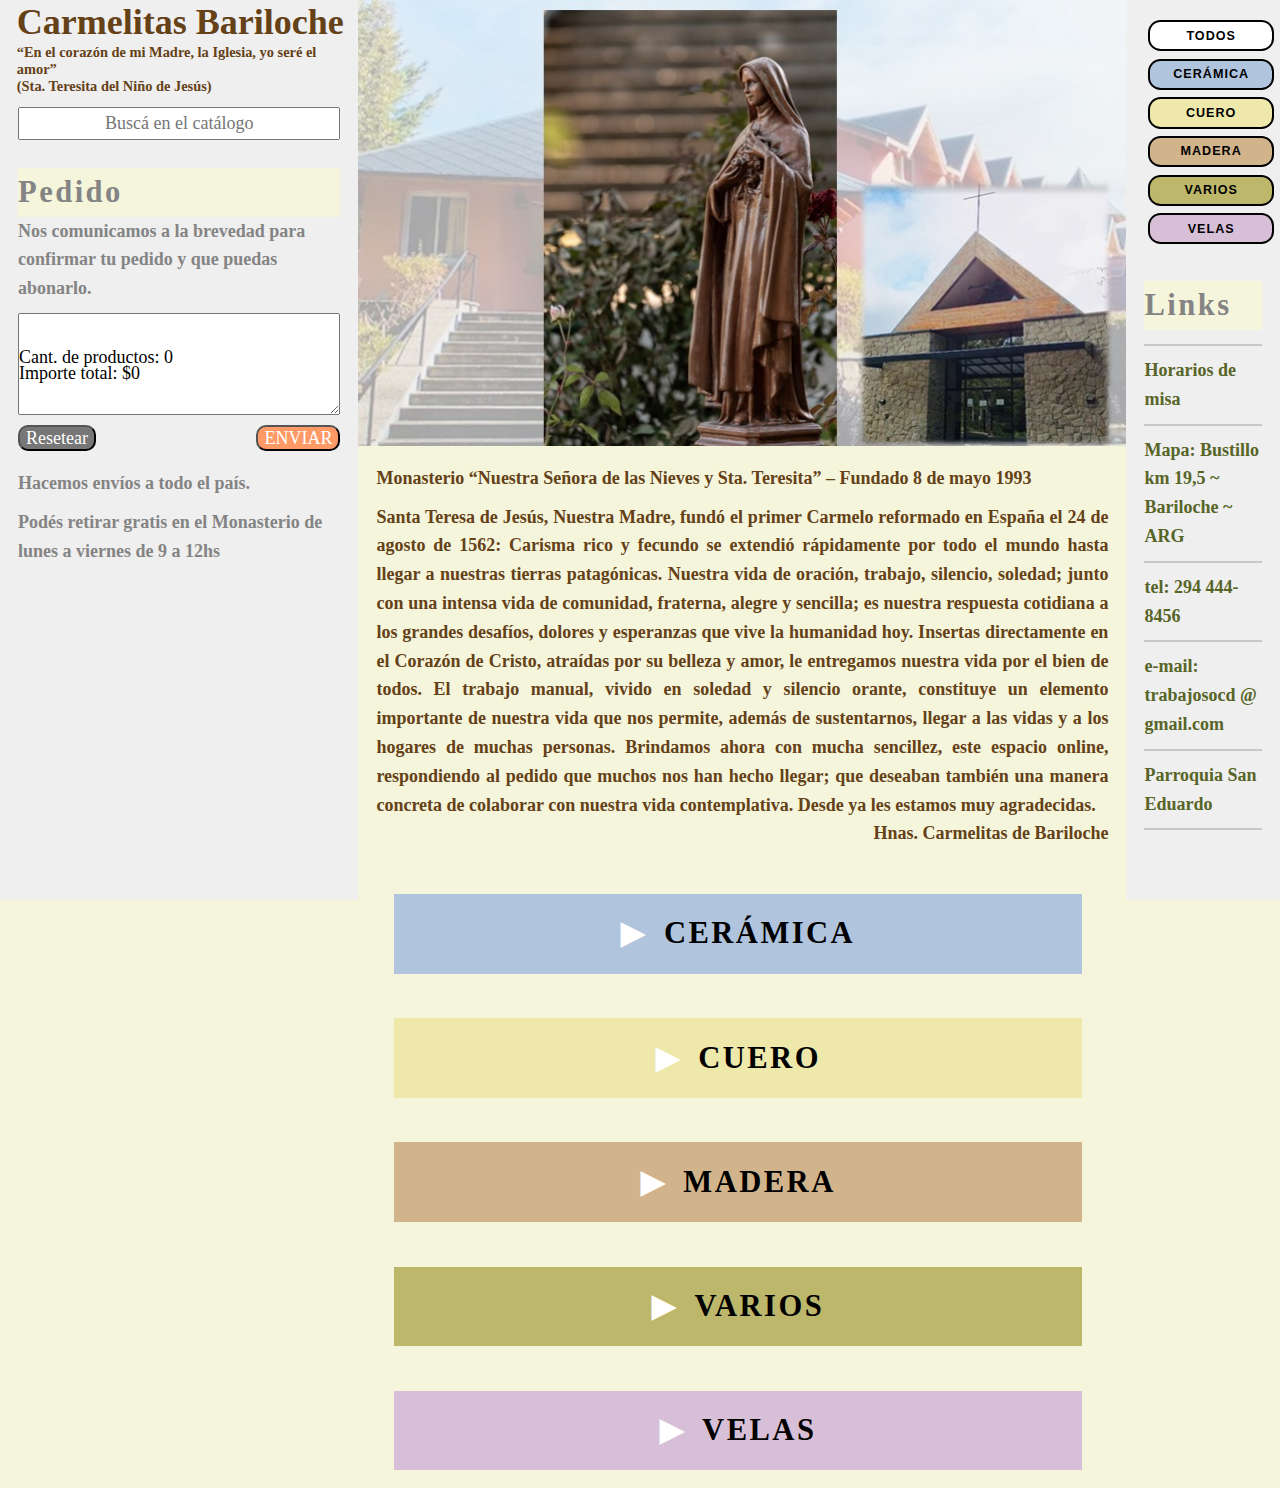
<file: index.html>
﻿<!DOCTYPE html>

<html lang="en">
<head>
<meta charset="utf-8"/>
<title>Carmelitas Bariloche</title>

<meta content="width=device-width, initial-scale=1, maximum-scale=1" name="viewport">
<meta content="no-cache" http-equiv="cache-control"/>
<link href="https://cdnjs.cloudflare.com/ajax/libs/font-awesome/4.7.0/css/font-awesome.min.css" rel="stylesheet"/>

<link href="https://maxcdn.bootstrapcdn.com/bootstrap/4.5.2/css/bootstrap.min.css" rel="stylesheet"/>




<link href="manifest.webmanifest" rel="manifest"/>

<style>
/* The Modal (background) */
.modal {
  display: none; /* Hidden by default */
  position: fixed; /* Stay in place */
  z-index: 1; /* Sit on top */
  padding-top: 100px; /* Location of the box */
  left: 0;
  top: 0;
  width: 100%; /* Full width */
  height: 100%; /* Full height */
  overflow: auto; /* Enable scroll if needed */
  background-color: rgb(0,0,0); /* Fallback color */
  background-color: rgba(0,0,0,0.9); /* Black w/ opacity */
}

/* Modal Content (image) */
.modal-content {
  margin: auto;
  display: block;
  width: 80%;
  max-width: 700px;
}

/* Caption of Modal Image */
#caption {
  margin: auto;
  display: block;
  width: 80%;
  max-width: 700px;
  text-align: center;
  color: #ccc;
  padding: 10px 0;
  height: 150px;
}

/* Add Animation */
.modal-content, #caption {  
  -webkit-animation-name: zoom;
  -webkit-animation-duration: 0.6s;
  animation-name: zoom;
  animation-duration: 0.6s;
}

@-webkit-keyframes zoom {
  from {-webkit-transform:scale(0)} 
  to {-webkit-transform:scale(1)}
}

@keyframes zoom {
  from {transform:scale(0)} 
  to {transform:scale(1)}
}

/* The Close Button */
.close {
  position: absolute;
  top: 15px;
  right: 35px;
  color: #f1f1f1;
  font-size: 40px;
  font-weight: bold;
  transition: 0.3s;
}

.close:hover,
.close:focus {
  color: #bbb;
  text-decoration: none;
  cursor: pointer;
}

/* 100% Image Width on Smaller Screens */
@media only screen and (max-width: 700px){
  .modal-content {
    width: 100%;
  }
}

/* Style the caret/arrow */
.caret {
  cursor: pointer;
  user-select: none; 
  /* Prevent text selection */
}

/* Create the caret/arrow with a unicode, and style it */
.caret::before {
  content: "▼" ; /*: "▶""\25BC";*/
  color: black;
  display: inline-block;
  margin-right: 6px;
}

/* Rotate the caret/arrow icon when clicked on (using JavaScript) */
.caret-down::before {
  content: "▶" ; /*: "\25B6";*/
  color: white;
  display: inline-block;
  margin-right: 6px;
}

/*.caret-down::before {
  transform: rotate(-90deg);
}*/
/* Hide the nested list */
.nested {
  /*display: none;*/
}

/* Show the nested list when the user clicks on the caret/arrow (with JavaScript) */
.active {
  /*display: inline-block;*/
}

.disp-block{  display: block;}
.disp-none{ display:none; }


.myimg{
width:160px;
}


.search-buttons{
  overflow:visible;
  /*max-width: 100%;*/
  /*max-width:222px;*/
  white-space: normal;
}

.wrapper {
background: #EFEFEF;
  /*margin: auto;*/
  /*text-align: center;*/
  /*position: relative;*/
  /*-webkit-border-radius: 5px;*/
  /*-moz-border-radius: 5px;*/
  /*border-radius: 5px;*/
  margin-bottom: 1em; 
  padding-top: 5px;
  /*z-index: 10;*/
}

.sidebar {
  position: fixed;
      /*    width: 250px;*/
  /*width: 20%;*/
    /*font-size: 21px;*/
  overflow-y: scroll;
/*    top: 0;
    bottom: 0;*/

      /*Esto es para que no se pueda mover horizontalmente*/
  max-width: auto;
  overflow-x: hidden;
/*  z-index: 100;*/

  height: 100%;
}
.sidebar-right{
  right: 0; 
  width: 12%;
    padding: 0em 1em;
}
.sidebar-left{
left: 0;
 width: 28%;
padding: 0em 1em;
}

.content {
  position: absolute;
  width: 60%;
  left: 28%;       
    /*padding: 0px 10px;*/
    /*padding-left: 300px;*/
/*    margin-left: 18%;
    margin-right: 18%;*/
    margin-top:0ex;
    overflow-x: hidden;
    overflow-y: scroll;
}

/*xsscreen-only*/
/*@media only screen and (max-width: 1200px) {*/
@media only screen and (max-width: 868px) {
  .wide-screen {   display:none!important; }

.content {
  position: relative;
  width: 100%;
  left: 0;       
  padding:0 10px;
  z-index: 1;
}
.wrapper {
/*  background: #EFEFEF;*/
  box-shadow: 1px 1px 10px #999;
  /*!important;*/
  width:100%;
}


.double-scrol {
  overflow-x: scroll;
  overflow-y: hidden;
  display: flex;
  flex-direction: column;
  flex-wrap: wrap;
  height: 5em;
  white-space: nowrap
}
.double-scrol div {
  display: inline-block;
  vertical-align: center;
}


}


@media only screen and (max-width: 1108px) {
.myimg{ width:110px;}
}



/*widescreen-only o h-view; tiene en cuenta el ancho*/
/*@media only screen and (min-width: 1200px) {*/
@media only screen and (min-width: 868px) {

.b-parent{  width:10em;}

.narrow-screen{  display:none;}

.double-scrol{  margin-top:1ex;}

}

/*shortscreen-only*/
@media only screen and (max-height: 700px) {
.tall-screen{
  display:none!important; 
}
}

@media only screen and (min-height: 500px) {
.sticky{
    position: -webkit-sticky!important; /* Safari */
    position: sticky!important; 
    top: 0!important;
}
}

/*mobile-only, config. petiza */
@media only screen and (min-height: 868px) {

.mobile-only{  display:none;}

}

/*tallscreen-only*/
/*desktop-only, config. alta*/
@media only screen and (max-height: 868px) {

.short-screen{ display:none!important; }

}

@media only screen and (max-height: 68px) and (max-width:08px) {

.desktop-only{  display:none;}

}

.double-scrol::-webkit-scrollbar,.sidebar::-webkit-scrollbar,.content::-webkit-scrollbar {
width: 6px;
height: 6px;
}
.double-scrol::-webkit-scrollbar-track,.sidebar::-webkit-scrollbar-track,.content::-webkit-scrollbar-track  {
border: 1px solid rgba(255,153,102,1);
border-radius: 10px;
}
.double-scrol::-webkit-scrollbar-thumb,.sidebar::-webkit-scrollbar-thumb,.content::-webkit-scrollbar-thumb  {
background: rgba(255,153,102,1);
border-radius: 6px;
}
.double-scrol::-webkit-scrollbar-thumb:hover,.sidebar::-webkit-scrollbar-thumb:hover,.content::-webkit-scrollbar-thumb:hover {
background: rgba(255,153,102,0.3);
}










div.scrollmenu {
  background-color: #333;
  /*color:white;*/
  overflow: auto;
  white-space: nowrap;
  margin: 1em;
}

div.scrollmenu a {
  display: inline-block;
  /*color: white;*/
  text-align: center;
  padding: 14px;
  text-decoration: none;
}

div.scrollmenu a:hover {
  /*background-color: #777;*/
  background-color: black;
}

.cantidad,.quiero,.variedad{
  display: inline-block;vertical-align: -50%;
}
.quiero{
  /*border-radius: 1em;*/
   font-size:1.2em
}

.sendCarts{
  background-color: rgba(255,153,102,1)!important;

  /*janus Green rgba(103,149,40,1)!important*/
  /*color:red;*/
}

button[type="submit"]{
    /* change these properties to whatever you want */
    background-color: #777;
    color: #fff;
    border-radius: 10px;
}
/*.w3-button{
  margin:1em;padding:2em 1em;border-radius: 1em;width:auto;border: 2px solid;outline:0;  font-family: Arial;font-size:1.5em;
}*/


.my-container{
  border-radius: 1em;
  /*width:auto;*/
  border: 2px solid;outline:0;  
  font-family: Arial;font-size:0.7em;
  font-weight: 800; letter-spacing:0.08em;
}
.w3-container{
  margin:0.3em;padding:0.5em 0.5em;
  transition-duration: 0.4s;
  cursor: pointer;
}



.w3-red,.w3-button:hover{
  /*color:#fff!important;*/
/*background-color:rgba(255,153,102,1)!important;*/
/*background-color:white!important;*/
/*font-size:0.9em;*/
box-shadow: 8px 8px 10px #111
/*#999;*/
}

.c-child{background-color: rgba(191,43,8,0.1); padding:1em 0 ; margin:0;}

.c-article{
  /*background-color: white; */
  /*rgba(255,153,102,0.3);*/
  padding:0.3em; margin:1em 0;
}
.b-article{
  font-weight: bolder; letter-spacing:0.09em;
/*border-radius: 1em;*/
padding: 0em; 
margin:-1em;
/*padding-left:2em;  */
width:auto; 
/*color:rgba(255,153,102,1);*/
font-size:1.6em;

color:#fff;
/*background-color:rgba(255,153,102,1)*/
}


button {
-webkit-appearance: none !important;
-moz-appearance: none !important ;
appearance: none !important ;
}

p-button {
   -webkit-appearance: none !important;
-moz-appearance: none !important ;
appearance: none !important ;
}

button[type="submit"]{
-webkit-appearance: none !important;
-moz-appearance: none !important ;
appearance: none !important ;
}


</style> </meta></head>
<body>
<a name="top"></a>

<div class="row narrow-screen no-gutters bg-light">
<div class="col-12 col-md-3 col-lg-4" style="padding-bottom">


<div style=" padding-left:1em;margin:-1.3em 0;">

<header id="banner">

<h1>

<div class="row">

<div class="title-color" style="padding-left:0.3em;padding-right:0.3em;">
<strong>         Carmelitas Bariloche                 </strong>
<strong style="font-size:40%;display:inline-block">                 
                    “En el corazón de mi Madre, la Iglesia, yo seré el amor”<p>(Sta. Teresita del Niño de Jesús)</p>
</strong>

</div>
</div>

</h1>
</header>

<div style="padding:0.01ex; ">
</div>
</div> 
<div class="search-engine">
<input autocomplete="off" id="search-input1" placeholder="Buscá en el catálogo" style="width:100%;text-align:center;top-margin:0.5ex;padding:0.5ex 0em" type="input"/>
</div>
<div id="search-results1"></div>
<div id="search-data1"></div>

</div>
<div class="col-12 col-md-9 col-lg-8">
<div style="text-align: center">
<img alt="" src="https://carmelitasbariloche.github.io/data/images/carmelo-y-sta-teresa.jpg" style="width:100%;margin-bottom:0px;"/>
</div>
</div>
</div>
<div class="wrapper sidebar sidebar-left wide-screen">
<div class="row">


<div style=" padding-left:1em;margin:-1.3em 0;">

<header id="banner">

<h1>

<div class="row">

<div class="title-color" style="padding-left:0.3em;padding-right:0.3em;">
<strong>         Carmelitas Bariloche                 </strong>
<strong style="font-size:40%;display:inline-block">                 
                    “En el corazón de mi Madre, la Iglesia, yo seré el amor”<p>(Sta. Teresita del Niño de Jesús)</p>
</strong>

</div>
</div>

</h1>
</header>

<div style="padding:0.01ex; ">
</div>
</div></div>

<div class="search-engine">
<input autocomplete="off" id="search-input2" placeholder="Buscá en el catálogo" style="width:100%;text-align:center;top-margin:0.5ex;padding:0.5ex 0em" type="input"/>
</div>
<div id="search-results2"></div>
<div id="search-data2"></div>

<div class="myh2">
                Pedido
</div>
<div class="row" style="margin-bottom:2ex">
<div class="col-12">
<p style="text-align: left;">Nos comunicamos a la brevedad para confirmar tu pedido y que puedas abonarlo.</p>
</div>
<div class="col-12">











<form action="#" id="myform" name="myform">

<textarea class="js-test-textarea pedido" style="width: 100%; height:100%;padding:1em 0em; max-width:700px;max-height:300px;line-height: 2ex;">
  
    </textarea>
</form>
<div style="max-width:700px;">
<span style="float:left;">
<button class="resetCarts" type="submit">Resetear</button>
</span>
<span style="float:right;">
<button class="sendCarts" id="sendCart2" type="submit">ENVIAR</button>
</span>
</div>





</div>
<div class="col-12" style="margin-top:2ex">
<p>Hacemos envíos a todo el país.</p><p>Podés retirar gratis en el Monasterio de lunes a viernes de 9 a 12hs</p>
</div>
</div>
</div>
<div class="container-fluid" style="margin:0;padding:0">
<div class="row wrapper double-scrol sticky narrow-screen" style="width:100%;margin:0em; padding: 0ex; z-index:100">


<div>
<button class="w3-button w3-container my-container b-parent" onclick="showAll('b-parent','c-parent');location.href='#first';return false;" style="background-color:white"> 
    TODOS
   </button>
</div>
<div>
<button class="w3-button w3-container my-container b-parent" onclick="openParents(event,'id-cerámica','b-parent','c-parent');location.href='#cerámica';return false;" style="background-color:LightSteelBlue"> 
    CERÁMICA
   </button>
</div>
<div>
<button class="w3-button w3-container my-container b-parent" onclick="openParents(event,'id-cuero','b-parent','c-parent');location.href='#cuero';return false;" style="background-color:PaleGoldenRod"> 
    CUERO
   </button>
</div>
<div>
<button class="w3-button w3-container my-container b-parent" onclick="openParents(event,'id-madera','b-parent','c-parent');location.href='#madera';return false;" style="background-color:Tan"> 
    MADERA
   </button>
</div>
<div>
<button class="w3-button w3-container my-container b-parent" onclick="openParents(event,'id-varios','b-parent','c-parent');location.href='#varios';return false;" style="background-color:DarkKhaki"> 
    VARIOS
   </button>
</div>
<div>
<button class="w3-button w3-container my-container b-parent" onclick="openParents(event,'id-velas','b-parent','c-parent');location.href='#velas';return false;" style="background-color:Thistle"> 
    VELAS
   </button>
</div>

</div>

<div class="content" style="min-height:100%">
<div class="wide-screen" style="text-align: center">
<img alt="" src="https://carmelitasbariloche.github.io/data/images/carmelo-y-sta-teresa.jpg" style="width: 100%;max-width:900px;margin-bottom:0px;"/>
</div>
<div style="margin:1em">
<div class="title-color" style="margin:1em 0;text-align:justify">
<p>Monasterio “Nuestra Señora de las Nieves y Sta. Teresita” – Fundado 8 de mayo 1993</p>

Santa Teresa de Jesús, Nuestra Madre, fundó el primer Carmelo reformado en España el 24 de agosto de 1562: Carisma rico y fecundo se extendió rápidamente por todo el mundo hasta llegar a nuestras tierras patagónicas.
Nuestra vida de oración, trabajo, silencio, soledad; junto con una intensa vida de comunidad, fraterna, alegre y sencilla; es nuestra respuesta cotidiana a los grandes desafíos, dolores y esperanzas que vive la humanidad hoy.
Insertas directamente en el Corazón de Cristo, atraídas por su belleza y amor, le entregamos nuestra vida por el bien de todos. El trabajo manual, vivido en soledad y silencio orante, constituye un elemento importante de nuestra vida que nos permite, además de sustentarnos, llegar a las vidas y a los hogares de muchas personas.
Brindamos ahora con mucha sencillez, este espacio online, respondiendo al pedido que muchos nos han hecho llegar; que deseaban también una manera concreta de colaborar con nuestra vida contemplativa.  
Desde ya les estamos muy agradecidas.
<p style="text-align:right">Hnas. Carmelitas de Bariloche</p>
</div>

<a name="first"></a>
<div class="c-parent" id="id-cerámica" style="display:block;">


<div class="row" style=" margin:2ex 1ex 0em 0em; padding: 0ex 1em">
<a name="cerámica"></a>
<div class="myh2">
<div class="caret parent-caret" id="id-cerámica-caret" onclick="toggleById('id-cerámica-content');return false;" style="background:LightSteelBlue;color:black;text-align:center;padding:0.5em">
    CERÁMICA
    </div>
</div>
</div>
<div class="parent-content" id="id-cerámica-content">
<p style="text-align: center;">
</p>
<div class="row">


<div class="col-6 col-sm-4 col-md-4 col-lg-4 col-xl-4 c-cerámica- children" style="padding:0.3em">
<a name="Cerámica cruces souvenir"></a>
<div class="card h-100 c-cerámica- children" id="id-cerámica/Cerámica cruces souvenir">
<h3 class="card-header narrow-screen" onclick="expandCard('/detail.Cerámica cruces souvenir-narrow-screen','details');return false; " style="background-color:LightSteelBlue;color:black; min-height:6ex ;cursor: pointer;">   
       CRUCES 
      <span style="color:grey">souvenir</span>
</h3>
<h3 class="card-header wide-screen" onclick="expandCard('/detail.Cerámica cruces souvenir-wide-screen','details');return false; " style="background-color:LightSteelBlue;color:black; min-height:6ex ;cursor: pointer;">   
       CRUCES 
      <span style="color:grey">souvenir</span>
</h3>
<div style="margin-bottom:-0.1em;padding:0em 0.4em">
<span style="float:left;">
</span>
<span style="float:right;z-index: 10;  position: relative; ">$4600</span>
</div>
<div style="text-align: center">

<img alt="" class="myimg" id="Cerámica cruces souvenir-img" onclick="window.open(this.src);return false; " src="https://carmelitasbariloche.github.io/data/images/cruz souvenir.jpg" style="height:auto;margin-bottom:0px;  cursor: pointer;z-index: 1;  position: relative; "/>

</div>
<div class="modal" id="Cerámica cruces souvenir-img-modal-class">
<span class="close">×</span>
<img class="modal-content" id="Cerámica cruces souvenir-img-modal"/>
<div id="Cerámica cruces souvenir-img-caption"></div>
</div>

<div class="row" style="padding:1em 0;text-align:center">

<div class="col mx-auto">
<div class="row">
<div class="col-md-12">
<div class="btn-group">

<div class="btn quiero" onclick="removeFromCart('cerámica/Cerámica cruces souvenir-cant');return false;" style="background-color:LightSteelBlue;">
<i class="fa fa-minus"></i>
</div>

<input class="cantidad" form="myform" id="cerámica/Cerámica cruces souvenir-cant" max="1" min="0" name="cerámica/Cerámica cruces souvenir" placeholder="0" style="width:2em;font-size:1.5em;" type="number" value="0"/>
<input class="price" form="myform" id="cerámica/Cerámica cruces souvenir-price" name="cerámica/Cerámica cruces souvenir" type="hidden" value="4600"/>
<input class="weight" form="myform" id="cerámica/Cerámica cruces souvenir-weight" name="cerámica/Cerámica cruces souvenir" type="hidden" value="35"/>
<div class="btn quiero" onclick="addToCart('cerámica/Cerámica cruces souvenir-cant');return false;" style="background-color:LightSteelBlue;">
<i class="fa fa-plus"></i>
</div>
</div>
</div>
</div>
</div>
</div>
<div style="padding:1em 1em; text-align:center;font-size:smaller">
    Cruz colgante de cerámica con el Niño Jesús - Diseños exclusivos - Ideal para cuneros o la habitación de los niños. 6,5x5,5 cm 
  </div> </div>
</div>


<div class="col-6 col-sm-4 col-md-4 col-lg-4 col-xl-4 c-cerámica- children" style="padding:0.3em">
<a name="Cerámica Pesebre"></a>
<div class="card h-100 c-cerámica- children" id="id-cerámica/Cerámica Pesebre">
<h3 class="card-header narrow-screen" onclick="expandCard('/detail.Cerámica Pesebre-narrow-screen','details');return false; " style="background-color:LightSteelBlue;color:black; min-height:6ex ;cursor: pointer;">   
      PESEBRE 
      <span style="color:grey"></span>
</h3>
<h3 class="card-header wide-screen" onclick="expandCard('/detail.Cerámica Pesebre-wide-screen','details');return false; " style="background-color:LightSteelBlue;color:black; min-height:6ex ;cursor: pointer;">   
      PESEBRE 
      <span style="color:grey"></span>
</h3>
<div style="margin-bottom:-0.1em;padding:0em 0.4em">
<span style="float:left;">
</span>
<span style="float:right;z-index: 10;  position: relative; ">$16000</span>
</div>
<div style="text-align: center">

<img alt="" class="myimg" id="Cerámica Pesebre-img" onclick="window.open(this.src);return false; " src="https://carmelitasbariloche.github.io/data/images/cerámica pesebre.jpg" style="height:auto;margin-bottom:0px;  cursor: pointer;z-index: 1;  position: relative; "/>

</div>
<div class="modal" id="Cerámica Pesebre-img-modal-class">
<span class="close">×</span>
<img class="modal-content" id="Cerámica Pesebre-img-modal"/>
<div id="Cerámica Pesebre-img-caption"></div>
</div>

<div class="row" style="padding:1em 0;text-align:center">

<div class="col mx-auto">
<div class="row">
<div class="col-md-12">
<div class="btn-group">

<div class="btn quiero" onclick="removeFromCart('cerámica/Cerámica Pesebre-cant');return false;" style="background-color:LightSteelBlue;">
<i class="fa fa-minus"></i>
</div>

<input class="cantidad" form="myform" id="cerámica/Cerámica Pesebre-cant" max="1" min="0" name="cerámica/Cerámica Pesebre" placeholder="0" style="width:2em;font-size:1.5em;" type="number" value="0"/>
<input class="price" form="myform" id="cerámica/Cerámica Pesebre-price" name="cerámica/Cerámica Pesebre" type="hidden" value="16000"/>
<input class="weight" form="myform" id="cerámica/Cerámica Pesebre-weight" name="cerámica/Cerámica Pesebre" type="hidden" value="210"/>
<div class="btn quiero" onclick="addToCart('cerámica/Cerámica Pesebre-cant');return false;" style="background-color:LightSteelBlue;">
<i class="fa fa-plus"></i>
</div>
</div>
</div>
</div>
</div>
</div>
<div style="padding:1em 1em; text-align:center;font-size:smaller">
    Pesebre artesanal - Diseños exclusivos. 14x9,5 cm
  </div> </div>
</div>


<div class="col-6 col-sm-4 col-md-4 col-lg-4 col-xl-4 c-cerámica- children" style="padding:0.3em">
<a name="Cerámica Rosario engarzados (perfume de Rosas con cajita)"></a>
<div class="card h-100 c-cerámica- children" id="id-cerámica/Cerámica Rosario engarzados (perfume de Rosas con cajita)">
<h3 class="card-header narrow-screen" onclick="expandCard('/detail.Cerámica Rosario engarzados (perfume de Rosas con cajita)-narrow-screen','details');return false; " style="background-color:LightSteelBlue;color:black; min-height:6ex ;cursor: pointer;">   
       ROSARIO 
      <span style="color:grey">engarzados</span>
</h3>
<h3 class="card-header wide-screen" onclick="expandCard('/detail.Cerámica Rosario engarzados (perfume de Rosas con cajita)-wide-screen','details');return false; " style="background-color:LightSteelBlue;color:black; min-height:6ex ;cursor: pointer;">   
       ROSARIO 
      <span style="color:grey">engarzados</span>
</h3>
<div style="margin-bottom:-0.1em;padding:0em 0.4em">
<span style="float:left;">
</span>
<span style="float:right;z-index: 10;  position: relative; ">$15000</span>
</div>
<div style="text-align: center">

<img alt="" class="myimg" id="Cerámica Rosario engarzados (perfume de Rosas con cajita)-img" onclick="window.open(this.src);return false; " src="https://carmelitasbariloche.github.io/data/images/cerámica rosario.jpg" style="height:auto;margin-bottom:0px;  cursor: pointer;z-index: 1;  position: relative; "/>

</div>
<div class="modal" id="Cerámica Rosario engarzados (perfume de Rosas con cajita)-img-modal-class">
<span class="close">×</span>
<img class="modal-content" id="Cerámica Rosario engarzados (perfume de Rosas con cajita)-img-modal"/>
<div id="Cerámica Rosario engarzados (perfume de Rosas con cajita)-img-caption"></div>
</div>

<div class="row" style="padding:1em 0;text-align:center">

<div class="col mx-auto">
<div class="row">
<div class="col-md-12">
<div class="btn-group">

<div class="btn quiero" onclick="removeFromCart('cerámica/Cerámica Rosario engarzados (perfume de Rosas con cajita)-cant');return false;" style="background-color:LightSteelBlue;">
<i class="fa fa-minus"></i>
</div>

<input class="cantidad" form="myform" id="cerámica/Cerámica Rosario engarzados (perfume de Rosas con cajita)-cant" max="1" min="0" name="cerámica/Cerámica Rosario engarzados (perfume de Rosas con cajita)" placeholder="0" style="width:2em;font-size:1.5em;" type="number" value="0"/>
<input class="price" form="myform" id="cerámica/Cerámica Rosario engarzados (perfume de Rosas con cajita)-price" name="cerámica/Cerámica Rosario engarzados (perfume de Rosas con cajita)" type="hidden" value="15000"/>
<input class="weight" form="myform" id="cerámica/Cerámica Rosario engarzados (perfume de Rosas con cajita)-weight" name="cerámica/Cerámica Rosario engarzados (perfume de Rosas con cajita)" type="hidden" value="40"/>
<div class="btn quiero" onclick="addToCart('cerámica/Cerámica Rosario engarzados (perfume de Rosas con cajita)-cant');return false;" style="background-color:LightSteelBlue;">
<i class="fa fa-plus"></i>
</div>
</div>
</div>
</div>
</div>
</div>
<div style="padding:1em 1em; text-align:center;font-size:smaller">
<p>PERFUME DE ROSAS CON CAJITA</p> Rosario engarzado con cuentas de cerámica realizadas de manera artesanal.  Perfume de rosas. Incluye cajita portarosario.
  </div> </div>
</div>


<div class="col-6 col-sm-4 col-md-4 col-lg-4 col-xl-4 c-cerámica- children" style="padding:0.3em">
<a name="Cerámica Virgen embarazada"></a>
<div class="card h-100 c-cerámica- children" id="id-cerámica/Cerámica Virgen embarazada">
<h3 class="card-header narrow-screen" onclick="expandCard('/detail.Cerámica Virgen embarazada-narrow-screen','details');return false; " style="background-color:LightSteelBlue;color:black; min-height:6ex ;cursor: pointer;">   
       VIRGEN 
      <span style="color:grey">embarazada</span>
</h3>
<h3 class="card-header wide-screen" onclick="expandCard('/detail.Cerámica Virgen embarazada-wide-screen','details');return false; " style="background-color:LightSteelBlue;color:black; min-height:6ex ;cursor: pointer;">   
       VIRGEN 
      <span style="color:grey">embarazada</span>
</h3>
<div style="margin-bottom:-0.1em;padding:0em 0.4em">
<span style="float:left;">
</span>
<span style="float:right;z-index: 10;  position: relative; ">$25000</span>
</div>
<div style="text-align: center">

<img alt="" class="myimg" id="Cerámica Virgen embarazada-img" onclick="window.open(this.src);return false; " src="https://carmelitasbariloche.github.io/data/images/virgen embarazada.jpg" style="height:auto;margin-bottom:0px;  cursor: pointer;z-index: 1;  position: relative; "/>

</div>
<div class="modal" id="Cerámica Virgen embarazada-img-modal-class">
<span class="close">×</span>
<img class="modal-content" id="Cerámica Virgen embarazada-img-modal"/>
<div id="Cerámica Virgen embarazada-img-caption"></div>
</div>

<div class="row" style="padding:1em 0;text-align:center">

<div class="col mx-auto">
<div class="row">
<div class="col-md-12">
<div class="btn-group">

<div class="btn quiero" onclick="removeFromCart('cerámica/Cerámica Virgen embarazada-cant');return false;" style="background-color:LightSteelBlue;">
<i class="fa fa-minus"></i>
</div>

<input class="cantidad" form="myform" id="cerámica/Cerámica Virgen embarazada-cant" max="1" min="0" name="cerámica/Cerámica Virgen embarazada" placeholder="0" style="width:2em;font-size:1.5em;" type="number" value="0"/>
<input class="price" form="myform" id="cerámica/Cerámica Virgen embarazada-price" name="cerámica/Cerámica Virgen embarazada" type="hidden" value="25000"/>
<input class="weight" form="myform" id="cerámica/Cerámica Virgen embarazada-weight" name="cerámica/Cerámica Virgen embarazada" type="hidden" value="265"/>
<div class="btn quiero" onclick="addToCart('cerámica/Cerámica Virgen embarazada-cant');return false;" style="background-color:LightSteelBlue;">
<i class="fa fa-plus"></i>
</div>
</div>
</div>
</div>
</div>
</div>
<div style="padding:1em 1em; text-align:center;font-size:smaller">
    Imagen de la Virgen María, advocación "Nuestra Señora de la Dulce Espera!"- Diseños exclusivos -19,5 x 6,5 cm
  </div> </div>
</div>

<div class="myh3 caret" onclick="toggleByClass('c-cerámica-NIÑOS JESÚS');return false;" style="background:LightSteelBlue;padding:0.5em;text-align:center;color:black;"> 
          NIÑOS JESÚS
      </div>

<div class="col-6 col-sm-4 col-md-4 col-lg-4 col-xl-4 c-cerámica-NIÑOS JESÚS children" style="padding:0.3em">
<a name="Cerámica Niños Jesús-1-"></a>
<div class="card h-100 c-cerámica-NIÑOS JESÚS children" id="id-cerámica/Cerámica Niños Jesús-1-">
<h3 class="card-header narrow-screen" onclick="expandCard('/detail.Cerámica Niños Jesús-1--narrow-screen','details');return false; " style="background-color:LightSteelBlue;color:black; min-height:6ex ;cursor: pointer;">   
      -1- 
      <span style="color:grey"></span>
</h3>
<h3 class="card-header wide-screen" onclick="expandCard('/detail.Cerámica Niños Jesús-1--wide-screen','details');return false; " style="background-color:LightSteelBlue;color:black; min-height:6ex ;cursor: pointer;">   
      -1- 
      <span style="color:grey"></span>
</h3>
<div style="margin-bottom:-0.1em;padding:0em 0.4em">
<span style="float:left;">
</span>
<span style="float:right;z-index: 10;  position: relative; ">$4000</span>
</div>
<div style="text-align: center">

<img alt="" class="myimg" id="Cerámica Niños Jesús-1--img" onclick="window.open(this.src);return false; " src="https://carmelitasbariloche.github.io/data/images/cerámica niño jesús-1-.jpg" style="height:auto;margin-bottom:0px;  cursor: pointer;z-index: 1;  position: relative; "/>

</div>
<div class="modal" id="Cerámica Niños Jesús-1--img-modal-class">
<span class="close">×</span>
<img class="modal-content" id="Cerámica Niños Jesús-1--img-modal"/>
<div id="Cerámica Niños Jesús-1--img-caption"></div>
</div>

<div class="row" style="padding:1em 0;text-align:center">

<div class="col mx-auto">
<div class="row">
<div class="col-md-12">
<div class="btn-group">

<div class="btn quiero" onclick="removeFromCart('cerámica/Cerámica Niños Jesús-1--cant');return false;" style="background-color:LightSteelBlue;">
<i class="fa fa-minus"></i>
</div>

<input class="cantidad" form="myform" id="cerámica/Cerámica Niños Jesús-1--cant" max="1" min="0" name="cerámica/Cerámica Niños Jesús-1-" placeholder="0" style="width:2em;font-size:1.5em;" type="number" value="0"/>
<input class="price" form="myform" id="cerámica/Cerámica Niños Jesús-1--price" name="cerámica/Cerámica Niños Jesús-1-" type="hidden" value="4000"/>
<input class="weight" form="myform" id="cerámica/Cerámica Niños Jesús-1--weight" name="cerámica/Cerámica Niños Jesús-1-" type="hidden" value="18"/>
<div class="btn quiero" onclick="addToCart('cerámica/Cerámica Niños Jesús-1--cant');return false;" style="background-color:LightSteelBlue;">
<i class="fa fa-plus"></i>
</div>
</div>
</div>
</div>
</div>
</div>
<div style="padding:1em 1em; text-align:center;font-size:smaller">
    Imagen artesanal del Niño Jesús con aureola y cunita - 5x4 cm
  </div> </div>
</div>


<div class="col-6 col-sm-4 col-md-4 col-lg-4 col-xl-4 c-cerámica-NIÑOS JESÚS children" style="padding:0.3em">
<a name="Cerámica Niños Jesús-2-"></a>
<div class="card h-100 c-cerámica-NIÑOS JESÚS children" id="id-cerámica/Cerámica Niños Jesús-2-">
<h3 class="card-header narrow-screen" onclick="expandCard('/detail.Cerámica Niños Jesús-2--narrow-screen','details');return false; " style="background-color:LightSteelBlue;color:black; min-height:6ex ;cursor: pointer;">   
      -2- 
      <span style="color:grey"></span>
</h3>
<h3 class="card-header wide-screen" onclick="expandCard('/detail.Cerámica Niños Jesús-2--wide-screen','details');return false; " style="background-color:LightSteelBlue;color:black; min-height:6ex ;cursor: pointer;">   
      -2- 
      <span style="color:grey"></span>
</h3>
<div style="margin-bottom:-0.1em;padding:0em 0.4em">
<span style="float:left;">
</span>
<span style="float:right;z-index: 10;  position: relative; ">$4000</span>
</div>
<div style="text-align: center">

<img alt="" class="myimg" id="Cerámica Niños Jesús-2--img" onclick="window.open(this.src);return false; " src="https://carmelitasbariloche.github.io/data/images/cerámica niño jesús-2-.jpg" style="height:auto;margin-bottom:0px;  cursor: pointer;z-index: 1;  position: relative; "/>

</div>
<div class="modal" id="Cerámica Niños Jesús-2--img-modal-class">
<span class="close">×</span>
<img class="modal-content" id="Cerámica Niños Jesús-2--img-modal"/>
<div id="Cerámica Niños Jesús-2--img-caption"></div>
</div>

<div class="row" style="padding:1em 0;text-align:center">

<div class="col mx-auto">
<div class="row">
<div class="col-md-12">
<div class="btn-group">

<div class="btn quiero" onclick="removeFromCart('cerámica/Cerámica Niños Jesús-2--cant');return false;" style="background-color:LightSteelBlue;">
<i class="fa fa-minus"></i>
</div>

<input class="cantidad" form="myform" id="cerámica/Cerámica Niños Jesús-2--cant" max="1" min="0" name="cerámica/Cerámica Niños Jesús-2-" placeholder="0" style="width:2em;font-size:1.5em;" type="number" value="0"/>
<input class="price" form="myform" id="cerámica/Cerámica Niños Jesús-2--price" name="cerámica/Cerámica Niños Jesús-2-" type="hidden" value="4000"/>
<input class="weight" form="myform" id="cerámica/Cerámica Niños Jesús-2--weight" name="cerámica/Cerámica Niños Jesús-2-" type="hidden" value="18"/>
<div class="btn quiero" onclick="addToCart('cerámica/Cerámica Niños Jesús-2--cant');return false;" style="background-color:LightSteelBlue;">
<i class="fa fa-plus"></i>
</div>
</div>
</div>
</div>
</div>
</div>
<div style="padding:1em 1em; text-align:center;font-size:smaller">
    Imagen artesanal del Niño Jesús con aureola y cunita - 5x4 cm
  </div> </div>
</div>


<div class="col-6 col-sm-4 col-md-4 col-lg-4 col-xl-4 c-cerámica-NIÑOS JESÚS children" style="padding:0.3em">
<a name="Cerámica Niños Jesús-3-"></a>
<div class="card h-100 c-cerámica-NIÑOS JESÚS children" id="id-cerámica/Cerámica Niños Jesús-3-">
<h3 class="card-header narrow-screen" onclick="expandCard('/detail.Cerámica Niños Jesús-3--narrow-screen','details');return false; " style="background-color:LightSteelBlue;color:black; min-height:6ex ;cursor: pointer;">   
      -3- 
      <span style="color:grey"></span>
</h3>
<h3 class="card-header wide-screen" onclick="expandCard('/detail.Cerámica Niños Jesús-3--wide-screen','details');return false; " style="background-color:LightSteelBlue;color:black; min-height:6ex ;cursor: pointer;">   
      -3- 
      <span style="color:grey"></span>
</h3>
<div style="margin-bottom:-0.1em;padding:0em 0.4em">
<span style="float:left;">
</span>
<span style="float:right;z-index: 10;  position: relative; ">$4000</span>
</div>
<div style="text-align: center">

<img alt="" class="myimg" id="Cerámica Niños Jesús-3--img" onclick="window.open(this.src);return false; " src="https://carmelitasbariloche.github.io/data/images/cerámica niño jesús-3-.jpg" style="height:auto;margin-bottom:0px;  cursor: pointer;z-index: 1;  position: relative; "/>

</div>
<div class="modal" id="Cerámica Niños Jesús-3--img-modal-class">
<span class="close">×</span>
<img class="modal-content" id="Cerámica Niños Jesús-3--img-modal"/>
<div id="Cerámica Niños Jesús-3--img-caption"></div>
</div>

<div class="row" style="padding:1em 0;text-align:center">

<div class="col mx-auto">
<div class="row">
<div class="col-md-12">
<div class="btn-group">

<div class="btn quiero" onclick="removeFromCart('cerámica/Cerámica Niños Jesús-3--cant');return false;" style="background-color:LightSteelBlue;">
<i class="fa fa-minus"></i>
</div>

<input class="cantidad" form="myform" id="cerámica/Cerámica Niños Jesús-3--cant" max="1" min="0" name="cerámica/Cerámica Niños Jesús-3-" placeholder="0" style="width:2em;font-size:1.5em;" type="number" value="0"/>
<input class="price" form="myform" id="cerámica/Cerámica Niños Jesús-3--price" name="cerámica/Cerámica Niños Jesús-3-" type="hidden" value="4000"/>
<input class="weight" form="myform" id="cerámica/Cerámica Niños Jesús-3--weight" name="cerámica/Cerámica Niños Jesús-3-" type="hidden" value="18"/>
<div class="btn quiero" onclick="addToCart('cerámica/Cerámica Niños Jesús-3--cant');return false;" style="background-color:LightSteelBlue;">
<i class="fa fa-plus"></i>
</div>
</div>
</div>
</div>
</div>
</div>
<div style="padding:1em 1em; text-align:center;font-size:smaller">
    Imagen artesanal del Niño Jesús con aureola y cunita - 5x4 cm
  </div> </div>
</div>


<div class="col-6 col-sm-4 col-md-4 col-lg-4 col-xl-4 c-cerámica-NIÑOS JESÚS children" style="padding:0.3em">
<a name="Cerámica Niños Jesús-4-"></a>
<div class="card h-100 c-cerámica-NIÑOS JESÚS children" id="id-cerámica/Cerámica Niños Jesús-4-">
<h3 class="card-header narrow-screen" onclick="expandCard('/detail.Cerámica Niños Jesús-4--narrow-screen','details');return false; " style="background-color:LightSteelBlue;color:black; min-height:6ex ;cursor: pointer;">   
      -4- 
      <span style="color:grey"></span>
</h3>
<h3 class="card-header wide-screen" onclick="expandCard('/detail.Cerámica Niños Jesús-4--wide-screen','details');return false; " style="background-color:LightSteelBlue;color:black; min-height:6ex ;cursor: pointer;">   
      -4- 
      <span style="color:grey"></span>
</h3>
<div style="margin-bottom:-0.1em;padding:0em 0.4em">
<span style="float:left;">
</span>
<span style="float:right;z-index: 10;  position: relative; ">$4000</span>
</div>
<div style="text-align: center">

<img alt="" class="myimg" id="Cerámica Niños Jesús-4--img" onclick="window.open(this.src);return false; " src="https://carmelitasbariloche.github.io/data/images/cerámica niño jesús-4-.jpg" style="height:auto;margin-bottom:0px;  cursor: pointer;z-index: 1;  position: relative; "/>

</div>
<div class="modal" id="Cerámica Niños Jesús-4--img-modal-class">
<span class="close">×</span>
<img class="modal-content" id="Cerámica Niños Jesús-4--img-modal"/>
<div id="Cerámica Niños Jesús-4--img-caption"></div>
</div>

<div class="row" style="padding:1em 0;text-align:center">

<div class="col mx-auto">
<div class="row">
<div class="col-md-12">
<div class="btn-group">

<div class="btn quiero" onclick="removeFromCart('cerámica/Cerámica Niños Jesús-4--cant');return false;" style="background-color:LightSteelBlue;">
<i class="fa fa-minus"></i>
</div>

<input class="cantidad" form="myform" id="cerámica/Cerámica Niños Jesús-4--cant" max="1" min="0" name="cerámica/Cerámica Niños Jesús-4-" placeholder="0" style="width:2em;font-size:1.5em;" type="number" value="0"/>
<input class="price" form="myform" id="cerámica/Cerámica Niños Jesús-4--price" name="cerámica/Cerámica Niños Jesús-4-" type="hidden" value="4000"/>
<input class="weight" form="myform" id="cerámica/Cerámica Niños Jesús-4--weight" name="cerámica/Cerámica Niños Jesús-4-" type="hidden" value="18"/>
<div class="btn quiero" onclick="addToCart('cerámica/Cerámica Niños Jesús-4--cant');return false;" style="background-color:LightSteelBlue;">
<i class="fa fa-plus"></i>
</div>
</div>
</div>
</div>
</div>
</div>
<div style="padding:1em 1em; text-align:center;font-size:smaller">
    Imagen artesanal del Niño Jesús con aureola y cunita - 5x4 cm
  </div> </div>
</div>
</div> 
</div>
</div>
<div class="c-parent" id="id-cuero" style="display:block;">


<div class="row" style=" margin:2ex 1ex 0em 0em; padding: 0ex 1em">
<a name="cuero"></a>
<div class="myh2">
<div class="caret parent-caret" id="id-cuero-caret" onclick="toggleById('id-cuero-content');return false;" style="background:PaleGoldenRod;color:black;text-align:center;padding:0.5em">
    CUERO
    </div>
</div>
</div>
<div class="parent-content" id="id-cuero-content">
<p style="text-align: center;">
</p>
<div class="row">


<div class="col-6 col-sm-4 col-md-4 col-lg-4 col-xl-4 c-cuero- children" style="padding:0.3em">
<a name="Cuero Evangelio con estuche pirograbado"></a>
<div class="card h-100 c-cuero- children" id="id-cuero/Cuero Evangelio con estuche pirograbado">
<h3 class="card-header narrow-screen" onclick="expandCard('/detail.Cuero Evangelio con estuche pirograbado-narrow-screen','details');return false; " style="background-color:PaleGoldenRod;color:black; min-height:6ex ;cursor: pointer;">   
       EVANGELIO 
      <span style="color:grey">con estuche pirograbado</span>
</h3>
<h3 class="card-header wide-screen" onclick="expandCard('/detail.Cuero Evangelio con estuche pirograbado-wide-screen','details');return false; " style="background-color:PaleGoldenRod;color:black; min-height:6ex ;cursor: pointer;">   
       EVANGELIO 
      <span style="color:grey">con estuche pirograbado</span>
</h3>
<div style="margin-bottom:-0.1em;padding:0em 0.4em">
<span style="float:left;">
</span>
<span style="float:right;z-index: 10;  position: relative; ">$16000</span>
</div>
<div style="text-align: center">

<img alt="" class="myimg" id="Cuero Evangelio con estuche pirograbado-img" onclick="window.open(this.src);return false; " src="https://carmelitasbariloche.github.io/data/images/cuero evangelio con estuche pirograbado.jpg" style="height:auto;margin-bottom:0px;  cursor: pointer;z-index: 1;  position: relative; "/>

</div>
<div class="modal" id="Cuero Evangelio con estuche pirograbado-img-modal-class">
<span class="close">×</span>
<img class="modal-content" id="Cuero Evangelio con estuche pirograbado-img-modal"/>
<div id="Cuero Evangelio con estuche pirograbado-img-caption"></div>
</div>

<div class="row" style="padding:1em 0;text-align:center">

<div class="col mx-auto">
<div class="row">
<div class="col-md-12">
<div class="btn-group">

<div class="btn quiero" onclick="removeFromCart('cuero/Cuero Evangelio con estuche pirograbado-cant');return false;" style="background-color:PaleGoldenRod;">
<i class="fa fa-minus"></i>
</div>

<input class="cantidad" form="myform" id="cuero/Cuero Evangelio con estuche pirograbado-cant" max="1" min="0" name="cuero/Cuero Evangelio con estuche pirograbado" placeholder="0" style="width:2em;font-size:1.5em;" type="number" value="0"/>
<input class="price" form="myform" id="cuero/Cuero Evangelio con estuche pirograbado-price" name="cuero/Cuero Evangelio con estuche pirograbado" type="hidden" value="16000"/>
<input class="weight" form="myform" id="cuero/Cuero Evangelio con estuche pirograbado-weight" name="cuero/Cuero Evangelio con estuche pirograbado" type="hidden" value="90"/>
<div class="btn quiero" onclick="addToCart('cuero/Cuero Evangelio con estuche pirograbado-cant');return false;" style="background-color:PaleGoldenRod;">
<i class="fa fa-plus"></i>
</div>
</div>
</div>
</div>
</div>
</div>
<div style="padding:1em 1em; text-align:center;font-size:smaller">
    Los cuatro Evangelios en formato bolsillo en su estuche de cuero vacuno pirograbado. 9x13,5 cm
  </div> </div>
</div>


<div class="col-6 col-sm-4 col-md-4 col-lg-4 col-xl-4 c-cuero- children" style="padding:0.3em">
<a name="Cuero señalador"></a>
<div class="card h-100 c-cuero- children" id="id-cuero/Cuero señalador">
<h3 class="card-header narrow-screen" onclick="expandCard('/detail.Cuero señalador-narrow-screen','details');return false; " style="background-color:PaleGoldenRod;color:black; min-height:6ex ;cursor: pointer;">   
      SEÑALADOR 
      <span style="color:grey"></span>
</h3>
<h3 class="card-header wide-screen" onclick="expandCard('/detail.Cuero señalador-wide-screen','details');return false; " style="background-color:PaleGoldenRod;color:black; min-height:6ex ;cursor: pointer;">   
      SEÑALADOR 
      <span style="color:grey"></span>
</h3>
<div style="margin-bottom:-0.1em;padding:0em 0.4em">
<span style="float:left;">
</span>
<span style="float:right;z-index: 10;  position: relative; ">$2500</span>
</div>
<div style="text-align: center">

<img alt="" class="myimg" id="Cuero señalador-img" onclick="window.open(this.src);return false; " src="https://carmelitasbariloche.github.io/data/images/cuero señalador.jpg" style="height:auto;margin-bottom:0px;  cursor: pointer;z-index: 1;  position: relative; "/>

</div>
<div class="modal" id="Cuero señalador-img-modal-class">
<span class="close">×</span>
<img class="modal-content" id="Cuero señalador-img-modal"/>
<div id="Cuero señalador-img-caption"></div>
</div>

<div class="row" style="padding:1em 0;text-align:center">

<div class="col mx-auto">
<div class="row">
<div class="col-md-12">
<div class="btn-group">

<div class="btn quiero" onclick="removeFromCart('cuero/Cuero señalador-cant');return false;" style="background-color:PaleGoldenRod;">
<i class="fa fa-minus"></i>
</div>

<input class="cantidad" form="myform" id="cuero/Cuero señalador-cant" max="1" min="0" name="cuero/Cuero señalador" placeholder="0" style="width:2em;font-size:1.5em;" type="number" value="0"/>
<input class="price" form="myform" id="cuero/Cuero señalador-price" name="cuero/Cuero señalador" type="hidden" value="2500"/>
<input class="weight" form="myform" id="cuero/Cuero señalador-weight" name="cuero/Cuero señalador" type="hidden" value="20"/>
<div class="btn quiero" onclick="addToCart('cuero/Cuero señalador-cant');return false;" style="background-color:PaleGoldenRod;">
<i class="fa fa-plus"></i>
</div>
</div>
</div>
</div>
</div>
</div>
<div style="padding:1em 1em; text-align:center;font-size:smaller">
    Realizados en cuero vacuno. Pirograbados. 15,5x7 cm
  </div> </div>
</div>
</div> 
</div>
</div>
<div class="c-parent" id="id-madera" style="display:block;">


<div class="row" style=" margin:2ex 1ex 0em 0em; padding: 0ex 1em">
<a name="madera"></a>
<div class="myh2">
<div class="caret parent-caret" id="id-madera-caret" onclick="toggleById('id-madera-content');return false;" style="background:Tan;color:black;text-align:center;padding:0.5em">
    MADERA
    </div>
</div>
</div>
<div class="parent-content" id="id-madera-content">
<p style="text-align: center;">
</p>
<div class="row">

<div class="myh3 caret" onclick="toggleByClass('c-madera-CUADROS PASTA PIEDRA');return false;" style="background:Tan;padding:0.5em;text-align:center;color:black;"> 
          CUADROS PASTA PIEDRA
      </div>

<div class="col-6 col-sm-4 col-md-4 col-lg-4 col-xl-4 c-madera-CUADROS PASTA PIEDRA children" style="padding:0.3em">
<a name="Madera Cuadros Pasta piedra Virgen María -GRANDE-"></a>
<div class="card h-100 c-madera-CUADROS PASTA PIEDRA children" id="id-madera/Madera Cuadros Pasta piedra Virgen María -GRANDE-">
<h3 class="card-header narrow-screen" onclick="expandCard('/detail.Madera Cuadros Pasta piedra Virgen María -GRANDE--narrow-screen','details');return false; " style="background-color:Tan;color:black; min-height:6ex ;cursor: pointer;">   
        VIRGEN MARÍA -GRANDE- 
      <span style="color:grey"></span>
</h3>
<h3 class="card-header wide-screen" onclick="expandCard('/detail.Madera Cuadros Pasta piedra Virgen María -GRANDE--wide-screen','details');return false; " style="background-color:Tan;color:black; min-height:6ex ;cursor: pointer;">   
        VIRGEN MARÍA -GRANDE- 
      <span style="color:grey"></span>
</h3>
<div style="margin-bottom:-0.1em;padding:0em 0.4em">
<span style="float:left;">
</span>
<span style="float:right;z-index: 10;  position: relative; ">$50000</span>
</div>
<div style="text-align: center">

<img alt="" class="myimg" id="Madera Cuadros Pasta piedra Virgen María -GRANDE--img" onclick="window.open(this.src);return false; " src="https://carmelitasbariloche.github.io/data/images/madera cuadro virgen maría pasta piedra-1-.jpg" style="height:auto;margin-bottom:0px;  cursor: pointer;z-index: 1;  position: relative; "/>

</div>
<div class="modal" id="Madera Cuadros Pasta piedra Virgen María -GRANDE--img-modal-class">
<span class="close">×</span>
<img class="modal-content" id="Madera Cuadros Pasta piedra Virgen María -GRANDE--img-modal"/>
<div id="Madera Cuadros Pasta piedra Virgen María -GRANDE--img-caption"></div>
</div>

<div class="row" style="padding:1em 0;text-align:center">

<div class="col mx-auto">
<div class="row">
<div class="col-md-12">
<div class="btn-group">

<div class="btn quiero" onclick="removeFromCart('madera/Madera Cuadros Pasta piedra Virgen María -GRANDE--cant');return false;" style="background-color:Tan;">
<i class="fa fa-minus"></i>
</div>

<input class="cantidad" form="myform" id="madera/Madera Cuadros Pasta piedra Virgen María -GRANDE--cant" max="1" min="0" name="madera/Madera Cuadros Pasta piedra Virgen María -GRANDE-" placeholder="0" style="width:2em;font-size:1.5em;" type="number" value="0"/>
<input class="price" form="myform" id="madera/Madera Cuadros Pasta piedra Virgen María -GRANDE--price" name="madera/Madera Cuadros Pasta piedra Virgen María -GRANDE-" type="hidden" value="50000"/>
<input class="weight" form="myform" id="madera/Madera Cuadros Pasta piedra Virgen María -GRANDE--weight" name="madera/Madera Cuadros Pasta piedra Virgen María -GRANDE-" type="hidden" value="1300"/>
<div class="btn quiero" onclick="addToCart('madera/Madera Cuadros Pasta piedra Virgen María -GRANDE--cant');return false;" style="background-color:Tan;">
<i class="fa fa-plus"></i>
</div>
</div>
</div>
</div>
</div>
</div>
<div style="padding:1em 1em; text-align:center;font-size:smaller">
    Virgen María en un diseño infantil. Pintada y modelada a mano en Pasta Piedra. 40x30 cm - 1 cm grosor de la madera
  </div> </div>
</div>


<div class="col-6 col-sm-4 col-md-4 col-lg-4 col-xl-4 c-madera-CUADROS PASTA PIEDRA children" style="padding:0.3em">
<a name="Madera Cuadros Pasta piedra Virgen María -MEDIO-"></a>
<div class="card h-100 c-madera-CUADROS PASTA PIEDRA children" id="id-madera/Madera Cuadros Pasta piedra Virgen María -MEDIO-">
<h3 class="card-header narrow-screen" onclick="expandCard('/detail.Madera Cuadros Pasta piedra Virgen María -MEDIO--narrow-screen','details');return false; " style="background-color:Tan;color:black; min-height:6ex ;cursor: pointer;">   
        VIRGEN MARÍA -MEDIO- 
      <span style="color:grey"></span>
</h3>
<h3 class="card-header wide-screen" onclick="expandCard('/detail.Madera Cuadros Pasta piedra Virgen María -MEDIO--wide-screen','details');return false; " style="background-color:Tan;color:black; min-height:6ex ;cursor: pointer;">   
        VIRGEN MARÍA -MEDIO- 
      <span style="color:grey"></span>
</h3>
<div style="margin-bottom:-0.1em;padding:0em 0.4em">
<span style="float:left;">
</span>
<span style="float:right;z-index: 10;  position: relative; ">$40000</span>
</div>
<div style="text-align: center">

<img alt="" class="myimg" id="Madera Cuadros Pasta piedra Virgen María -MEDIO--img" onclick="window.open(this.src);return false; " src="https://carmelitasbariloche.github.io/data/images/madera cuadro virgen maría pasta piedra-2-.jpg" style="height:auto;margin-bottom:0px;  cursor: pointer;z-index: 1;  position: relative; "/>

</div>
<div class="modal" id="Madera Cuadros Pasta piedra Virgen María -MEDIO--img-modal-class">
<span class="close">×</span>
<img class="modal-content" id="Madera Cuadros Pasta piedra Virgen María -MEDIO--img-modal"/>
<div id="Madera Cuadros Pasta piedra Virgen María -MEDIO--img-caption"></div>
</div>

<div class="row" style="padding:1em 0;text-align:center">

<div class="col mx-auto">
<div class="row">
<div class="col-md-12">
<div class="btn-group">

<div class="btn quiero" onclick="removeFromCart('madera/Madera Cuadros Pasta piedra Virgen María -MEDIO--cant');return false;" style="background-color:Tan;">
<i class="fa fa-minus"></i>
</div>

<input class="cantidad" form="myform" id="madera/Madera Cuadros Pasta piedra Virgen María -MEDIO--cant" max="1" min="0" name="madera/Madera Cuadros Pasta piedra Virgen María -MEDIO-" placeholder="0" style="width:2em;font-size:1.5em;" type="number" value="0"/>
<input class="price" form="myform" id="madera/Madera Cuadros Pasta piedra Virgen María -MEDIO--price" name="madera/Madera Cuadros Pasta piedra Virgen María -MEDIO-" type="hidden" value="40000"/>
<input class="weight" form="myform" id="madera/Madera Cuadros Pasta piedra Virgen María -MEDIO--weight" name="madera/Madera Cuadros Pasta piedra Virgen María -MEDIO-" type="hidden" value="900"/>
<div class="btn quiero" onclick="addToCart('madera/Madera Cuadros Pasta piedra Virgen María -MEDIO--cant');return false;" style="background-color:Tan;">
<i class="fa fa-plus"></i>
</div>
</div>
</div>
</div>
</div>
</div>
<div style="padding:1em 1em; text-align:center;font-size:smaller">
    Virgen María en un diseño infantil. Pintada y modelada a mano en Pasta Piedra. 32x26 cm 1 cm grosor de la madera
  </div> </div>
</div>

</div> <div class="row">
<div class="myh3 caret" onclick="toggleByClass('c-madera-CUADROS PUNTILLISMO');return false;" style="background:Tan;padding:0.5em;text-align:center;color:black;"> 
          CUADROS PUNTILLISMO
      </div>

<div class="col-6 col-sm-4 col-md-4 col-lg-4 col-xl-4 c-madera-CUADROS PUNTILLISMO children" style="padding:0.3em">
<a name="Madera Cuadros puntillismo Sagrada Familia -1-"></a>
<div class="card h-100 c-madera-CUADROS PUNTILLISMO children" id="id-madera/Madera Cuadros puntillismo Sagrada Familia -1-">
<h3 class="card-header narrow-screen" onclick="expandCard('/detail.Madera Cuadros puntillismo Sagrada Familia -1--narrow-screen','details');return false; " style="background-color:Tan;color:black; min-height:6ex ;cursor: pointer;">   
        SAGRADA FAMILIA -1- 
      <span style="color:grey"></span>
</h3>
<h3 class="card-header wide-screen" onclick="expandCard('/detail.Madera Cuadros puntillismo Sagrada Familia -1--wide-screen','details');return false; " style="background-color:Tan;color:black; min-height:6ex ;cursor: pointer;">   
        SAGRADA FAMILIA -1- 
      <span style="color:grey"></span>
</h3>
<div style="margin-bottom:-0.1em;padding:0em 0.4em">
<span style="float:left;">
</span>
<span style="float:right;z-index: 10;  position: relative; ">$18000</span>
</div>
<div style="text-align: center">

<img alt="" class="myimg" id="Madera Cuadros puntillismo Sagrada Familia -1--img" onclick="window.open(this.src);return false; " src="https://carmelitasbariloche.github.io/data/images/madera cuadro puntillismo sgda-familia-1-.jpg" style="height:auto;margin-bottom:0px;  cursor: pointer;z-index: 1;  position: relative; "/>

</div>
<div class="modal" id="Madera Cuadros puntillismo Sagrada Familia -1--img-modal-class">
<span class="close">×</span>
<img class="modal-content" id="Madera Cuadros puntillismo Sagrada Familia -1--img-modal"/>
<div id="Madera Cuadros puntillismo Sagrada Familia -1--img-caption"></div>
</div>

<div class="row" style="padding:1em 0;text-align:center">

<div class="col mx-auto">
<div class="row">
<div class="col-md-12">
<div class="btn-group">

<div class="btn quiero" onclick="removeFromCart('madera/Madera Cuadros puntillismo Sagrada Familia -1--cant');return false;" style="background-color:Tan;">
<i class="fa fa-minus"></i>
</div>

<input class="cantidad" form="myform" id="madera/Madera Cuadros puntillismo Sagrada Familia -1--cant" max="1" min="0" name="madera/Madera Cuadros puntillismo Sagrada Familia -1-" placeholder="0" style="width:2em;font-size:1.5em;" type="number" value="0"/>
<input class="price" form="myform" id="madera/Madera Cuadros puntillismo Sagrada Familia -1--price" name="madera/Madera Cuadros puntillismo Sagrada Familia -1-" type="hidden" value="18000"/>
<input class="weight" form="myform" id="madera/Madera Cuadros puntillismo Sagrada Familia -1--weight" name="madera/Madera Cuadros puntillismo Sagrada Familia -1-" type="hidden" value="325"/>
<div class="btn quiero" onclick="addToCart('madera/Madera Cuadros puntillismo Sagrada Familia -1--cant');return false;" style="background-color:Tan;">
<i class="fa fa-plus"></i>
</div>
</div>
</div>
</div>
</div>
</div>
<div style="padding:1em 1em; text-align:center;font-size:smaller">
    Pintado a mano con técnica puntillismo. 22,5 x 19,5 cm
  </div> </div>
</div>


<div class="col-6 col-sm-4 col-md-4 col-lg-4 col-xl-4 c-madera-CUADROS PUNTILLISMO children" style="padding:0.3em">
<a name="Madera Cuadros puntillismo Sagrada Familia -2-"></a>
<div class="card h-100 c-madera-CUADROS PUNTILLISMO children" id="id-madera/Madera Cuadros puntillismo Sagrada Familia -2-">
<h3 class="card-header narrow-screen" onclick="expandCard('/detail.Madera Cuadros puntillismo Sagrada Familia -2--narrow-screen','details');return false; " style="background-color:Tan;color:black; min-height:6ex ;cursor: pointer;">   
        SAGRADA FAMILIA -2- 
      <span style="color:grey"></span>
</h3>
<h3 class="card-header wide-screen" onclick="expandCard('/detail.Madera Cuadros puntillismo Sagrada Familia -2--wide-screen','details');return false; " style="background-color:Tan;color:black; min-height:6ex ;cursor: pointer;">   
        SAGRADA FAMILIA -2- 
      <span style="color:grey"></span>
</h3>
<div style="margin-bottom:-0.1em;padding:0em 0.4em">
<span style="float:left;">
</span>
<span style="float:right;z-index: 10;  position: relative; ">$18000</span>
</div>
<div style="text-align: center">

<img alt="" class="myimg" id="Madera Cuadros puntillismo Sagrada Familia -2--img" onclick="window.open(this.src);return false; " src="https://carmelitasbariloche.github.io/data/images/madera cuadro puntillismo sgda-familia-2-.jpg" style="height:auto;margin-bottom:0px;  cursor: pointer;z-index: 1;  position: relative; "/>

</div>
<div class="modal" id="Madera Cuadros puntillismo Sagrada Familia -2--img-modal-class">
<span class="close">×</span>
<img class="modal-content" id="Madera Cuadros puntillismo Sagrada Familia -2--img-modal"/>
<div id="Madera Cuadros puntillismo Sagrada Familia -2--img-caption"></div>
</div>

<div class="row" style="padding:1em 0;text-align:center">

<div class="col mx-auto">
<div class="row">
<div class="col-md-12">
<div class="btn-group">

<div class="btn quiero" onclick="removeFromCart('madera/Madera Cuadros puntillismo Sagrada Familia -2--cant');return false;" style="background-color:Tan;">
<i class="fa fa-minus"></i>
</div>

<input class="cantidad" form="myform" id="madera/Madera Cuadros puntillismo Sagrada Familia -2--cant" max="1" min="0" name="madera/Madera Cuadros puntillismo Sagrada Familia -2-" placeholder="0" style="width:2em;font-size:1.5em;" type="number" value="0"/>
<input class="price" form="myform" id="madera/Madera Cuadros puntillismo Sagrada Familia -2--price" name="madera/Madera Cuadros puntillismo Sagrada Familia -2-" type="hidden" value="18000"/>
<input class="weight" form="myform" id="madera/Madera Cuadros puntillismo Sagrada Familia -2--weight" name="madera/Madera Cuadros puntillismo Sagrada Familia -2-" type="hidden" value="325"/>
<div class="btn quiero" onclick="addToCart('madera/Madera Cuadros puntillismo Sagrada Familia -2--cant');return false;" style="background-color:Tan;">
<i class="fa fa-plus"></i>
</div>
</div>
</div>
</div>
</div>
</div>
<div style="padding:1em 1em; text-align:center;font-size:smaller">
    Pintado a mano con técnica puntillismo. 22,5 x 19,5 cm
  </div> </div>
</div>


<div class="col-6 col-sm-4 col-md-4 col-lg-4 col-xl-4 c-madera-CUADROS PUNTILLISMO children" style="padding:0.3em">
<a name="Madera Cuadros puntillismo Virgencita de Luján -1-"></a>
<div class="card h-100 c-madera-CUADROS PUNTILLISMO children" id="id-madera/Madera Cuadros puntillismo Virgencita de Luján -1-">
<h3 class="card-header narrow-screen" onclick="expandCard('/detail.Madera Cuadros puntillismo Virgencita de Luján -1--narrow-screen','details');return false; " style="background-color:Tan;color:black; min-height:6ex ;cursor: pointer;">   
        VIRGENCITA DE LUJÁN -1- 
      <span style="color:grey"></span>
</h3>
<h3 class="card-header wide-screen" onclick="expandCard('/detail.Madera Cuadros puntillismo Virgencita de Luján -1--wide-screen','details');return false; " style="background-color:Tan;color:black; min-height:6ex ;cursor: pointer;">   
        VIRGENCITA DE LUJÁN -1- 
      <span style="color:grey"></span>
</h3>
<div style="margin-bottom:-0.1em;padding:0em 0.4em">
<span style="float:left;">
</span>
<span style="float:right;z-index: 10;  position: relative; ">$15000</span>
</div>
<div style="text-align: center">

<img alt="" class="myimg" id="Madera Cuadros puntillismo Virgencita de Luján -1--img" onclick="window.open(this.src);return false; " src="https://carmelitasbariloche.github.io/data/images/madera cuadro puntillismo virgencita de luján-1-.jpg" style="height:auto;margin-bottom:0px;  cursor: pointer;z-index: 1;  position: relative; "/>

</div>
<div class="modal" id="Madera Cuadros puntillismo Virgencita de Luján -1--img-modal-class">
<span class="close">×</span>
<img class="modal-content" id="Madera Cuadros puntillismo Virgencita de Luján -1--img-modal"/>
<div id="Madera Cuadros puntillismo Virgencita de Luján -1--img-caption"></div>
</div>

<div class="row" style="padding:1em 0;text-align:center">

<div class="col mx-auto">
<div class="row">
<div class="col-md-12">
<div class="btn-group">

<div class="btn quiero" onclick="removeFromCart('madera/Madera Cuadros puntillismo Virgencita de Luján -1--cant');return false;" style="background-color:Tan;">
<i class="fa fa-minus"></i>
</div>

<input class="cantidad" form="myform" id="madera/Madera Cuadros puntillismo Virgencita de Luján -1--cant" max="1" min="0" name="madera/Madera Cuadros puntillismo Virgencita de Luján -1-" placeholder="0" style="width:2em;font-size:1.5em;" type="number" value="0"/>
<input class="price" form="myform" id="madera/Madera Cuadros puntillismo Virgencita de Luján -1--price" name="madera/Madera Cuadros puntillismo Virgencita de Luján -1-" type="hidden" value="15000"/>
<input class="weight" form="myform" id="madera/Madera Cuadros puntillismo Virgencita de Luján -1--weight" name="madera/Madera Cuadros puntillismo Virgencita de Luján -1-" type="hidden" value="280"/>
<div class="btn quiero" onclick="addToCart('madera/Madera Cuadros puntillismo Virgencita de Luján -1--cant');return false;" style="background-color:Tan;">
<i class="fa fa-plus"></i>
</div>
</div>
</div>
</div>
</div>
</div>
<div style="padding:1em 1em; text-align:center;font-size:smaller">
    Pintado a mano con técnica puntillismo, 25 x 18 cm
  </div> </div>
</div>


<div class="col-6 col-sm-4 col-md-4 col-lg-4 col-xl-4 c-madera-CUADROS PUNTILLISMO children" style="padding:0.3em">
<a name="Madera Cuadros puntillismo Virgencita de Luján -2-"></a>
<div class="card h-100 c-madera-CUADROS PUNTILLISMO children" id="id-madera/Madera Cuadros puntillismo Virgencita de Luján -2-">
<h3 class="card-header narrow-screen" onclick="expandCard('/detail.Madera Cuadros puntillismo Virgencita de Luján -2--narrow-screen','details');return false; " style="background-color:Tan;color:black; min-height:6ex ;cursor: pointer;">   
        VIRGENCITA DE LUJÁN -2- 
      <span style="color:grey"></span>
</h3>
<h3 class="card-header wide-screen" onclick="expandCard('/detail.Madera Cuadros puntillismo Virgencita de Luján -2--wide-screen','details');return false; " style="background-color:Tan;color:black; min-height:6ex ;cursor: pointer;">   
        VIRGENCITA DE LUJÁN -2- 
      <span style="color:grey"></span>
</h3>
<div style="margin-bottom:-0.1em;padding:0em 0.4em">
<span style="float:left;">
</span>
<span style="float:right;z-index: 10;  position: relative; ">$15000</span>
</div>
<div style="text-align: center">

<img alt="" class="myimg" id="Madera Cuadros puntillismo Virgencita de Luján -2--img" onclick="window.open(this.src);return false; " src="https://carmelitasbariloche.github.io/data/images/madera cuadro puntillismo virgencita de luján-2-.jpg" style="height:auto;margin-bottom:0px;  cursor: pointer;z-index: 1;  position: relative; "/>

</div>
<div class="modal" id="Madera Cuadros puntillismo Virgencita de Luján -2--img-modal-class">
<span class="close">×</span>
<img class="modal-content" id="Madera Cuadros puntillismo Virgencita de Luján -2--img-modal"/>
<div id="Madera Cuadros puntillismo Virgencita de Luján -2--img-caption"></div>
</div>

<div class="row" style="padding:1em 0;text-align:center">

<div class="col mx-auto">
<div class="row">
<div class="col-md-12">
<div class="btn-group">

<div class="btn quiero" onclick="removeFromCart('madera/Madera Cuadros puntillismo Virgencita de Luján -2--cant');return false;" style="background-color:Tan;">
<i class="fa fa-minus"></i>
</div>

<input class="cantidad" form="myform" id="madera/Madera Cuadros puntillismo Virgencita de Luján -2--cant" max="1" min="0" name="madera/Madera Cuadros puntillismo Virgencita de Luján -2-" placeholder="0" style="width:2em;font-size:1.5em;" type="number" value="0"/>
<input class="price" form="myform" id="madera/Madera Cuadros puntillismo Virgencita de Luján -2--price" name="madera/Madera Cuadros puntillismo Virgencita de Luján -2-" type="hidden" value="15000"/>
<input class="weight" form="myform" id="madera/Madera Cuadros puntillismo Virgencita de Luján -2--weight" name="madera/Madera Cuadros puntillismo Virgencita de Luján -2-" type="hidden" value="280"/>
<div class="btn quiero" onclick="addToCart('madera/Madera Cuadros puntillismo Virgencita de Luján -2--cant');return false;" style="background-color:Tan;">
<i class="fa fa-plus"></i>
</div>
</div>
</div>
</div>
</div>
</div>
<div style="padding:1em 1em; text-align:center;font-size:smaller">
    Pintado a mano con técnica puntillismo, 25 x 18 cm
  </div> </div>
</div>

</div> <div class="row">
<div class="myh3 caret" onclick="toggleByClass('c-madera-CUNEROS');return false;" style="background:Tan;padding:0.5em;text-align:center;color:black;"> 
          CUNEROS
      </div>

<div class="col-6 col-sm-4 col-md-4 col-lg-4 col-xl-4 c-madera-CUNEROS children" style="padding:0.3em">
<a name="Madera Corazones pintados-1-"></a>
<div class="card h-100 c-madera-CUNEROS children" id="id-madera/Madera Corazones pintados-1-">
<h3 class="card-header narrow-screen" onclick="expandCard('/detail.Madera Corazones pintados-1--narrow-screen','details');return false; " style="background-color:Tan;color:black; min-height:6ex ;cursor: pointer;">   
       CORAZONES 
      <span style="color:grey">pintados-1-</span>
</h3>
<h3 class="card-header wide-screen" onclick="expandCard('/detail.Madera Corazones pintados-1--wide-screen','details');return false; " style="background-color:Tan;color:black; min-height:6ex ;cursor: pointer;">   
       CORAZONES 
      <span style="color:grey">pintados-1-</span>
</h3>
<div style="margin-bottom:-0.1em;padding:0em 0.4em">
<span style="float:left;">
</span>
<span style="float:right;z-index: 10;  position: relative; ">$7000</span>
</div>
<div style="text-align: center">

<img alt="" class="myimg" id="Madera Corazones pintados-1--img" onclick="window.open(this.src);return false; " src="https://carmelitasbariloche.github.io/data/images/madera corazones pintados-1-.jpg" style="height:auto;margin-bottom:0px;  cursor: pointer;z-index: 1;  position: relative; "/>

</div>
<div class="modal" id="Madera Corazones pintados-1--img-modal-class">
<span class="close">×</span>
<img class="modal-content" id="Madera Corazones pintados-1--img-modal"/>
<div id="Madera Corazones pintados-1--img-caption"></div>
</div>

<div class="row" style="padding:1em 0;text-align:center">

<div class="col mx-auto">
<div class="row">
<div class="col-md-12">
<div class="btn-group">

<div class="btn quiero" onclick="removeFromCart('madera/Madera Corazones pintados-1--cant');return false;" style="background-color:Tan;">
<i class="fa fa-minus"></i>
</div>

<input class="cantidad" form="myform" id="madera/Madera Corazones pintados-1--cant" max="100" min="0" name="madera/Madera Corazones pintados-1-" placeholder="0" style="width:2em;font-size:1.5em;" type="number" value="0"/>
<input class="price" form="myform" id="madera/Madera Corazones pintados-1--price" name="madera/Madera Corazones pintados-1-" type="hidden" value="7000"/>
<input class="weight" form="myform" id="madera/Madera Corazones pintados-1--weight" name="madera/Madera Corazones pintados-1-" type="hidden" value="90"/>
<div class="btn quiero" onclick="addToCart('madera/Madera Corazones pintados-1--cant');return false;" style="background-color:Tan;">
<i class="fa fa-plus"></i>
</div>
</div>
</div>
</div>
</div>
</div>
<div style="padding:1em 1em; text-align:center;font-size:smaller">
    Cunero colgante: Corazón pintado a mano,  con motivo infantil. 11,5 x 10,5 cm
  </div> </div>
</div>


<div class="col-6 col-sm-4 col-md-4 col-lg-4 col-xl-4 c-madera-CUNEROS children" style="padding:0.3em">
<a name="Madera Corazones pintados-2-"></a>
<div class="card h-100 c-madera-CUNEROS children" id="id-madera/Madera Corazones pintados-2-">
<h3 class="card-header narrow-screen" onclick="expandCard('/detail.Madera Corazones pintados-2--narrow-screen','details');return false; " style="background-color:Tan;color:black; min-height:6ex ;cursor: pointer;">   
       CORAZONES 
      <span style="color:grey">pintados-2-</span>
</h3>
<h3 class="card-header wide-screen" onclick="expandCard('/detail.Madera Corazones pintados-2--wide-screen','details');return false; " style="background-color:Tan;color:black; min-height:6ex ;cursor: pointer;">   
       CORAZONES 
      <span style="color:grey">pintados-2-</span>
</h3>
<div style="margin-bottom:-0.1em;padding:0em 0.4em">
<span style="float:left;">
</span>
<span style="float:right;z-index: 10;  position: relative; ">$7000</span>
</div>
<div style="text-align: center">

<img alt="" class="myimg" id="Madera Corazones pintados-2--img" onclick="window.open(this.src);return false; " src="https://carmelitasbariloche.github.io/data/images/madera corazones pintados-2-.jpg" style="height:auto;margin-bottom:0px;  cursor: pointer;z-index: 1;  position: relative; "/>

</div>
<div class="modal" id="Madera Corazones pintados-2--img-modal-class">
<span class="close">×</span>
<img class="modal-content" id="Madera Corazones pintados-2--img-modal"/>
<div id="Madera Corazones pintados-2--img-caption"></div>
</div>

<div class="row" style="padding:1em 0;text-align:center">

<div class="col mx-auto">
<div class="row">
<div class="col-md-12">
<div class="btn-group">

<div class="btn quiero" onclick="removeFromCart('madera/Madera Corazones pintados-2--cant');return false;" style="background-color:Tan;">
<i class="fa fa-minus"></i>
</div>

<input class="cantidad" form="myform" id="madera/Madera Corazones pintados-2--cant" max="100" min="0" name="madera/Madera Corazones pintados-2-" placeholder="0" style="width:2em;font-size:1.5em;" type="number" value="0"/>
<input class="price" form="myform" id="madera/Madera Corazones pintados-2--price" name="madera/Madera Corazones pintados-2-" type="hidden" value="7000"/>
<input class="weight" form="myform" id="madera/Madera Corazones pintados-2--weight" name="madera/Madera Corazones pintados-2-" type="hidden" value="90"/>
<div class="btn quiero" onclick="addToCart('madera/Madera Corazones pintados-2--cant');return false;" style="background-color:Tan;">
<i class="fa fa-plus"></i>
</div>
</div>
</div>
</div>
</div>
</div>
<div style="padding:1em 1em; text-align:center;font-size:smaller">
    Cunero colgante: Corazón pintado a mano,  con motivo infantil. 11,5 x 10,5 cm
  </div> </div>
</div>


<div class="col-6 col-sm-4 col-md-4 col-lg-4 col-xl-4 c-madera-CUNEROS children" style="padding:0.3em">
<a name="Madera Corazones pintados-3-"></a>
<div class="card h-100 c-madera-CUNEROS children" id="id-madera/Madera Corazones pintados-3-">
<h3 class="card-header narrow-screen" onclick="expandCard('/detail.Madera Corazones pintados-3--narrow-screen','details');return false; " style="background-color:Tan;color:black; min-height:6ex ;cursor: pointer;">   
       CORAZONES 
      <span style="color:grey">pintados-3-</span>
</h3>
<h3 class="card-header wide-screen" onclick="expandCard('/detail.Madera Corazones pintados-3--wide-screen','details');return false; " style="background-color:Tan;color:black; min-height:6ex ;cursor: pointer;">   
       CORAZONES 
      <span style="color:grey">pintados-3-</span>
</h3>
<div style="margin-bottom:-0.1em;padding:0em 0.4em">
<span style="float:left;">
</span>
<span style="float:right;z-index: 10;  position: relative; ">$7000</span>
</div>
<div style="text-align: center">

<img alt="" class="myimg" id="Madera Corazones pintados-3--img" onclick="window.open(this.src);return false; " src="https://carmelitasbariloche.github.io/data/images/madera corazones pintados-3-.jpg" style="height:auto;margin-bottom:0px;  cursor: pointer;z-index: 1;  position: relative; "/>

</div>
<div class="modal" id="Madera Corazones pintados-3--img-modal-class">
<span class="close">×</span>
<img class="modal-content" id="Madera Corazones pintados-3--img-modal"/>
<div id="Madera Corazones pintados-3--img-caption"></div>
</div>

<div class="row" style="padding:1em 0;text-align:center">

<div class="col mx-auto">
<div class="row">
<div class="col-md-12">
<div class="btn-group">

<div class="btn quiero" onclick="removeFromCart('madera/Madera Corazones pintados-3--cant');return false;" style="background-color:Tan;">
<i class="fa fa-minus"></i>
</div>

<input class="cantidad" form="myform" id="madera/Madera Corazones pintados-3--cant" max="100" min="0" name="madera/Madera Corazones pintados-3-" placeholder="0" style="width:2em;font-size:1.5em;" type="number" value="0"/>
<input class="price" form="myform" id="madera/Madera Corazones pintados-3--price" name="madera/Madera Corazones pintados-3-" type="hidden" value="7000"/>
<input class="weight" form="myform" id="madera/Madera Corazones pintados-3--weight" name="madera/Madera Corazones pintados-3-" type="hidden" value="90"/>
<div class="btn quiero" onclick="addToCart('madera/Madera Corazones pintados-3--cant');return false;" style="background-color:Tan;">
<i class="fa fa-plus"></i>
</div>
</div>
</div>
</div>
</div>
</div>
<div style="padding:1em 1em; text-align:center;font-size:smaller">
    Cunero colgante: Corazón pintado a mano,  con motivo infantil. 11,5 x 10,5 cm
  </div> </div>
</div>


<div class="col-6 col-sm-4 col-md-4 col-lg-4 col-xl-4 c-madera-CUNEROS children" style="padding:0.3em">
<a name="Madera Redondeles cuneritos"></a>
<div class="card h-100 c-madera-CUNEROS children" id="id-madera/Madera Redondeles cuneritos">
<h3 class="card-header narrow-screen" onclick="expandCard('/detail.Madera Redondeles cuneritos-narrow-screen','details');return false; " style="background-color:Tan;color:black; min-height:6ex ;cursor: pointer;">   
       REDONDELES 
      <span style="color:grey">cuneritos</span>
</h3>
<h3 class="card-header wide-screen" onclick="expandCard('/detail.Madera Redondeles cuneritos-wide-screen','details');return false; " style="background-color:Tan;color:black; min-height:6ex ;cursor: pointer;">   
       REDONDELES 
      <span style="color:grey">cuneritos</span>
</h3>
<div style="margin-bottom:-0.1em;padding:0em 0.4em">
<span style="float:left;">
</span>
<span style="float:right;z-index: 10;  position: relative; ">$5000</span>
</div>
<div style="text-align: center">

<img alt="" class="myimg" id="Madera Redondeles cuneritos-img" onclick="window.open(this.src);return false; " src="https://carmelitasbariloche.github.io/data/images/madera redondeles cuneritos.jpg" style="height:auto;margin-bottom:0px;  cursor: pointer;z-index: 1;  position: relative; "/>

</div>
<div class="modal" id="Madera Redondeles cuneritos-img-modal-class">
<span class="close">×</span>
<img class="modal-content" id="Madera Redondeles cuneritos-img-modal"/>
<div id="Madera Redondeles cuneritos-img-caption"></div>
</div>

<div class="row" style="padding:1em 0;text-align:center">

<div class="col mx-auto">
<div class="row">
<div class="col-md-12">
<div class="btn-group">

<div class="btn quiero" onclick="removeFromCart('madera/Madera Redondeles cuneritos-cant');return false;" style="background-color:Tan;">
<i class="fa fa-minus"></i>
</div>

<input class="cantidad" form="myform" id="madera/Madera Redondeles cuneritos-cant" max="100" min="0" name="madera/Madera Redondeles cuneritos" placeholder="0" style="width:2em;font-size:1.5em;" type="number" value="0"/>
<input class="price" form="myform" id="madera/Madera Redondeles cuneritos-price" name="madera/Madera Redondeles cuneritos" type="hidden" value="5000"/>
<input class="weight" form="myform" id="madera/Madera Redondeles cuneritos-weight" name="madera/Madera Redondeles cuneritos" type="hidden" value="50"/>
<div class="btn quiero" onclick="addToCart('madera/Madera Redondeles cuneritos-cant');return false;" style="background-color:Tan;">
<i class="fa fa-plus"></i>
</div>
</div>
</div>
</div>
</div>
</div>
<div style="padding:1em 1em; text-align:center;font-size:smaller">
    Cunero colgante redondo.  8 cm de diámetro.  Pintado a mano - Motivo infantil -
  </div> </div>
</div>
</div> 
</div>
</div>
<div class="c-parent" id="id-varios" style="display:block;">


<div class="row" style=" margin:2ex 1ex 0em 0em; padding: 0ex 1em">
<a name="varios"></a>
<div class="myh2">
<div class="caret parent-caret" id="id-varios-caret" onclick="toggleById('id-varios-content');return false;" style="background:DarkKhaki;color:black;text-align:center;padding:0.5em">
    VARIOS
    </div>
</div>
</div>
<div class="parent-content" id="id-varios-content">
<p style="text-align: center;">
</p>
<div class="row">

<div class="myh3 caret" onclick="toggleByClass('c-varios-ESCAPULARIOS Y DETENTES');return false;" style="background:DarkKhaki;padding:0.5em;text-align:center;color:black;"> 
          ESCAPULARIOS Y DETENTES
      </div>

<div class="col-6 col-sm-4 col-md-4 col-lg-4 col-xl-4 c-varios-ESCAPULARIOS Y DETENTES children" style="padding:0.3em">
<a name="Detentes - Protección del Sagrado Corazón de Jesús"></a>
<div class="card h-100 c-varios-ESCAPULARIOS Y DETENTES children" id="id-varios/Detentes - Protección del Sagrado Corazón de Jesús">
<h3 class="card-header narrow-screen" onclick="expandCard('/detail.Detentes - Protección del Sagrado Corazón de Jesús-narrow-screen','details');return false; " style="background-color:DarkKhaki;color:black; min-height:6ex ;cursor: pointer;">   
       DETENTES 
      <span style="color:grey">- protección del sagrado corazón de jesús</span>
</h3>
<h3 class="card-header wide-screen" onclick="expandCard('/detail.Detentes - Protección del Sagrado Corazón de Jesús-wide-screen','details');return false; " style="background-color:DarkKhaki;color:black; min-height:6ex ;cursor: pointer;">   
       DETENTES 
      <span style="color:grey">- protección del sagrado corazón de jesús</span>
</h3>
<div style="margin-bottom:-0.1em;padding:0em 0.4em">
<span style="float:left;">
</span>
<span style="float:right;z-index: 10;  position: relative; ">$1200</span>
</div>
<div style="text-align: center">

<img alt="" class="myimg" id="Detentes - Protección del Sagrado Corazón de Jesús-img" onclick="window.open(this.src);return false; " src="https://carmelitasbariloche.github.io/data/images/detentes.jpg" style="height:auto;margin-bottom:0px;  cursor: pointer;z-index: 1;  position: relative; "/>

</div>
<div class="modal" id="Detentes - Protección del Sagrado Corazón de Jesús-img-modal-class">
<span class="close">×</span>
<img class="modal-content" id="Detentes - Protección del Sagrado Corazón de Jesús-img-modal"/>
<div id="Detentes - Protección del Sagrado Corazón de Jesús-img-caption"></div>
</div>

<div class="row" style="padding:1em 0;text-align:center">

<div class="col mx-auto">
<div class="row">
<div class="col-md-12">
<div class="btn-group">

<div class="btn quiero" onclick="removeFromCart('varios/Detentes - Protección del Sagrado Corazón de Jesús-cant');return false;" style="background-color:DarkKhaki;">
<i class="fa fa-minus"></i>
</div>

<input class="cantidad" form="myform" id="varios/Detentes - Protección del Sagrado Corazón de Jesús-cant" max="100" min="0" name="varios/Detentes - Protección del Sagrado Corazón de Jesús" placeholder="0" style="width:2em;font-size:1.5em;" type="number" value="0"/>
<input class="price" form="myform" id="varios/Detentes - Protección del Sagrado Corazón de Jesús-price" name="varios/Detentes - Protección del Sagrado Corazón de Jesús" type="hidden" value="1200"/>
<input class="weight" form="myform" id="varios/Detentes - Protección del Sagrado Corazón de Jesús-weight" name="varios/Detentes - Protección del Sagrado Corazón de Jesús" type="hidden" value="1"/>
<div class="btn quiero" onclick="addToCart('varios/Detentes - Protección del Sagrado Corazón de Jesús-cant');return false;" style="background-color:DarkKhaki;">
<i class="fa fa-plus"></i>
</div>
</div>
</div>
</div>
</div>
</div>
<div style="padding:1em 1em; text-align:center;font-size:smaller">
    Pequeña imagen del Sagrado Corazón de Jesús sobre paño rojo, con la inscripción "¡Detente! El Sagrado Corazón de Jesús está conmigo" -    5x4 cm
  </div> </div>
</div>


<div class="col-6 col-sm-4 col-md-4 col-lg-4 col-xl-4 c-varios-ESCAPULARIOS Y DETENTES children" style="padding:0.3em">
<a name="Escapulario chico"></a>
<div class="card h-100 c-varios-ESCAPULARIOS Y DETENTES children" id="id-varios/Escapulario chico">
<h3 class="card-header narrow-screen" onclick="expandCard('/detail.Escapulario chico-narrow-screen','details');return false; " style="background-color:DarkKhaki;color:black; min-height:6ex ;cursor: pointer;">   
       ESCAPULARIO 
      <span style="color:grey">chico</span>
</h3>
<h3 class="card-header wide-screen" onclick="expandCard('/detail.Escapulario chico-wide-screen','details');return false; " style="background-color:DarkKhaki;color:black; min-height:6ex ;cursor: pointer;">   
       ESCAPULARIO 
      <span style="color:grey">chico</span>
</h3>
<div style="margin-bottom:-0.1em;padding:0em 0.4em">
<span style="float:left;">
</span>
<span style="float:right;z-index: 10;  position: relative; ">$1200</span>
</div>
<div style="text-align: center">

<img alt="" class="myimg" id="Escapulario chico-img" onclick="window.open(this.src);return false; " src="https://carmelitasbariloche.github.io/data/images/escapulario chico.jpg" style="height:auto;margin-bottom:0px;  cursor: pointer;z-index: 1;  position: relative; "/>

</div>
<div class="modal" id="Escapulario chico-img-modal-class">
<span class="close">×</span>
<img class="modal-content" id="Escapulario chico-img-modal"/>
<div id="Escapulario chico-img-caption"></div>
</div>

<div class="row" style="padding:1em 0;text-align:center">

<div class="col mx-auto">
<div class="row">
<div class="col-md-12">
<div class="btn-group">

<div class="btn quiero" onclick="removeFromCart('varios/Escapulario chico-cant');return false;" style="background-color:DarkKhaki;">
<i class="fa fa-minus"></i>
</div>

<input class="cantidad" form="myform" id="varios/Escapulario chico-cant" max="100" min="0" name="varios/Escapulario chico" placeholder="0" style="width:2em;font-size:1.5em;" type="number" value="0"/>
<input class="price" form="myform" id="varios/Escapulario chico-price" name="varios/Escapulario chico" type="hidden" value="1200"/>
<input class="weight" form="myform" id="varios/Escapulario chico-weight" name="varios/Escapulario chico" type="hidden" value="1"/>
<div class="btn quiero" onclick="addToCart('varios/Escapulario chico-cant');return false;" style="background-color:DarkKhaki;">
<i class="fa fa-plus"></i>
</div>
</div>
</div>
</div>
</div>
</div>
<div style="padding:1em 1em; text-align:center;font-size:smaller">
    Confeccionados con tela e hilo macramé . Con la imagen de la Virgen del Carmen- 3,5x2,5 cm
  </div> </div>
</div>


<div class="col-6 col-sm-4 col-md-4 col-lg-4 col-xl-4 c-varios-ESCAPULARIOS Y DETENTES children" style="padding:0.3em">
<a name="Escapulario Grande"></a>
<div class="card h-100 c-varios-ESCAPULARIOS Y DETENTES children" id="id-varios/Escapulario Grande">
<h3 class="card-header narrow-screen" onclick="expandCard('/detail.Escapulario Grande-narrow-screen','details');return false; " style="background-color:DarkKhaki;color:black; min-height:6ex ;cursor: pointer;">   
       ESCAPULARIO 
      <span style="color:grey">grande</span>
</h3>
<h3 class="card-header wide-screen" onclick="expandCard('/detail.Escapulario Grande-wide-screen','details');return false; " style="background-color:DarkKhaki;color:black; min-height:6ex ;cursor: pointer;">   
       ESCAPULARIO 
      <span style="color:grey">grande</span>
</h3>
<div style="margin-bottom:-0.1em;padding:0em 0.4em">
<span style="float:left;">
</span>
<span style="float:right;z-index: 10;  position: relative; ">$2000</span>
</div>
<div style="text-align: center">

<img alt="" class="myimg" id="Escapulario Grande-img" onclick="window.open(this.src);return false; " src="https://carmelitasbariloche.github.io/data/images/escapulario grande.jpg" style="height:auto;margin-bottom:0px;  cursor: pointer;z-index: 1;  position: relative; "/>

</div>
<div class="modal" id="Escapulario Grande-img-modal-class">
<span class="close">×</span>
<img class="modal-content" id="Escapulario Grande-img-modal"/>
<div id="Escapulario Grande-img-caption"></div>
</div>

<div class="row" style="padding:1em 0;text-align:center">

<div class="col mx-auto">
<div class="row">
<div class="col-md-12">
<div class="btn-group">

<div class="btn quiero" onclick="removeFromCart('varios/Escapulario Grande-cant');return false;" style="background-color:DarkKhaki;">
<i class="fa fa-minus"></i>
</div>

<input class="cantidad" form="myform" id="varios/Escapulario Grande-cant" max="100" min="0" name="varios/Escapulario Grande" placeholder="0" style="width:2em;font-size:1.5em;" type="number" value="0"/>
<input class="price" form="myform" id="varios/Escapulario Grande-price" name="varios/Escapulario Grande" type="hidden" value="2000"/>
<input class="weight" form="myform" id="varios/Escapulario Grande-weight" name="varios/Escapulario Grande" type="hidden" value="2"/>
<div class="btn quiero" onclick="addToCart('varios/Escapulario Grande-cant');return false;" style="background-color:DarkKhaki;">
<i class="fa fa-plus"></i>
</div>
</div>
</div>
</div>
</div>
</div>
<div style="padding:1em 1em; text-align:center;font-size:smaller">
    Confeccionados con tela y cola de rata- Imagen de la Virgen del Carmen y Sagrado Corazón  5,5x4 cm
  </div> </div>
</div>

</div> <div class="row">
<div class="myh3 caret" onclick="toggleByClass('c-varios-ESTAMPAS DE FLORES');return false;" style="background:DarkKhaki;padding:0.5em;text-align:center;color:black;"> 
          ESTAMPAS DE FLORES
      </div>

<div class="col-6 col-sm-4 col-md-4 col-lg-4 col-xl-4 c-varios-ESTAMPAS DE FLORES children" style="padding:0.3em">
<a name="Estampas de Flores Nada te turbe -1"></a>
<div class="card h-100 c-varios-ESTAMPAS DE FLORES children" id="id-varios/Estampas de Flores Nada te turbe -1">
<h3 class="card-header narrow-screen" onclick="expandCard('/detail.Estampas de Flores Nada te turbe -1-narrow-screen','details');return false; " style="background-color:DarkKhaki;color:black; min-height:6ex ;cursor: pointer;">   
       NADA TE TURBE -1 
      <span style="color:grey"></span>
</h3>
<h3 class="card-header wide-screen" onclick="expandCard('/detail.Estampas de Flores Nada te turbe -1-wide-screen','details');return false; " style="background-color:DarkKhaki;color:black; min-height:6ex ;cursor: pointer;">   
       NADA TE TURBE -1 
      <span style="color:grey"></span>
</h3>
<div style="margin-bottom:-0.1em;padding:0em 0.4em">
<span style="float:left;">
</span>
<span style="float:right;z-index: 10;  position: relative; ">$1200</span>
</div>
<div style="text-align: center">

<img alt="" class="myimg" id="Estampas de Flores Nada te turbe -1-img" onclick="window.open(this.src);return false; " src="https://carmelitasbariloche.github.io/data/images/estampas flores nada te turbe-1-.jpg" style="height:auto;margin-bottom:0px;  cursor: pointer;z-index: 1;  position: relative; "/>

</div>
<div class="modal" id="Estampas de Flores Nada te turbe -1-img-modal-class">
<span class="close">×</span>
<img class="modal-content" id="Estampas de Flores Nada te turbe -1-img-modal"/>
<div id="Estampas de Flores Nada te turbe -1-img-caption"></div>
</div>

<div class="row" style="padding:1em 0;text-align:center">

<div class="col mx-auto">
<div class="row">
<div class="col-md-12">
<div class="btn-group">

<div class="btn quiero" onclick="removeFromCart('varios/Estampas de Flores Nada te turbe -1-cant');return false;" style="background-color:DarkKhaki;">
<i class="fa fa-minus"></i>
</div>

<input class="cantidad" form="myform" id="varios/Estampas de Flores Nada te turbe -1-cant" max="1" min="0" name="varios/Estampas de Flores Nada te turbe -1" placeholder="0" style="width:2em;font-size:1.5em;" type="number" value="0"/>
<input class="price" form="myform" id="varios/Estampas de Flores Nada te turbe -1-price" name="varios/Estampas de Flores Nada te turbe -1" type="hidden" value="1200"/>
<input class="weight" form="myform" id="varios/Estampas de Flores Nada te turbe -1-weight" name="varios/Estampas de Flores Nada te turbe -1" type="hidden" value="1"/>
<div class="btn quiero" onclick="addToCart('varios/Estampas de Flores Nada te turbe -1-cant');return false;" style="background-color:DarkKhaki;">
<i class="fa fa-plus"></i>
</div>
</div>
</div>
</div>
</div>
</div>
<div style="padding:1em 1em; text-align:center;font-size:smaller">
    Señaladores en papel reciclado. Diseño artísitico con flores de Bariloche. 15x7,5 cm
  </div> </div>
</div>


<div class="col-6 col-sm-4 col-md-4 col-lg-4 col-xl-4 c-varios-ESTAMPAS DE FLORES children" style="padding:0.3em">
<a name="Estampas de Flores Nada te turbe -2"></a>
<div class="card h-100 c-varios-ESTAMPAS DE FLORES children" id="id-varios/Estampas de Flores Nada te turbe -2">
<h3 class="card-header narrow-screen" onclick="expandCard('/detail.Estampas de Flores Nada te turbe -2-narrow-screen','details');return false; " style="background-color:DarkKhaki;color:black; min-height:6ex ;cursor: pointer;">   
       NADA TE TURBE -2 
      <span style="color:grey"></span>
</h3>
<h3 class="card-header wide-screen" onclick="expandCard('/detail.Estampas de Flores Nada te turbe -2-wide-screen','details');return false; " style="background-color:DarkKhaki;color:black; min-height:6ex ;cursor: pointer;">   
       NADA TE TURBE -2 
      <span style="color:grey"></span>
</h3>
<div style="margin-bottom:-0.1em;padding:0em 0.4em">
<span style="float:left;">
</span>
<span style="float:right;z-index: 10;  position: relative; ">$1200</span>
</div>
<div style="text-align: center">

<img alt="" class="myimg" id="Estampas de Flores Nada te turbe -2-img" onclick="window.open(this.src);return false; " src="https://carmelitasbariloche.github.io/data/images/estampas flores nada te turbe-2-.jpg" style="height:auto;margin-bottom:0px;  cursor: pointer;z-index: 1;  position: relative; "/>

</div>
<div class="modal" id="Estampas de Flores Nada te turbe -2-img-modal-class">
<span class="close">×</span>
<img class="modal-content" id="Estampas de Flores Nada te turbe -2-img-modal"/>
<div id="Estampas de Flores Nada te turbe -2-img-caption"></div>
</div>

<div class="row" style="padding:1em 0;text-align:center">

<div class="col mx-auto">
<div class="row">
<div class="col-md-12">
<div class="btn-group">

<div class="btn quiero" onclick="removeFromCart('varios/Estampas de Flores Nada te turbe -2-cant');return false;" style="background-color:DarkKhaki;">
<i class="fa fa-minus"></i>
</div>

<input class="cantidad" form="myform" id="varios/Estampas de Flores Nada te turbe -2-cant" max="1" min="0" name="varios/Estampas de Flores Nada te turbe -2" placeholder="0" style="width:2em;font-size:1.5em;" type="number" value="0"/>
<input class="price" form="myform" id="varios/Estampas de Flores Nada te turbe -2-price" name="varios/Estampas de Flores Nada te turbe -2" type="hidden" value="1200"/>
<input class="weight" form="myform" id="varios/Estampas de Flores Nada te turbe -2-weight" name="varios/Estampas de Flores Nada te turbe -2" type="hidden" value="1"/>
<div class="btn quiero" onclick="addToCart('varios/Estampas de Flores Nada te turbe -2-cant');return false;" style="background-color:DarkKhaki;">
<i class="fa fa-plus"></i>
</div>
</div>
</div>
</div>
</div>
</div>
<div style="padding:1em 1em; text-align:center;font-size:smaller">
    Señaladores en papel reciclado. Diseño artísitico con flores de Bariloche. 15x7,5 cm
  </div> </div>
</div>


<div class="col-6 col-sm-4 col-md-4 col-lg-4 col-xl-4 c-varios-ESTAMPAS DE FLORES children" style="padding:0.3em">
<a name="Estampas de Flores Nada te turbe -3"></a>
<div class="card h-100 c-varios-ESTAMPAS DE FLORES children" id="id-varios/Estampas de Flores Nada te turbe -3">
<h3 class="card-header narrow-screen" onclick="expandCard('/detail.Estampas de Flores Nada te turbe -3-narrow-screen','details');return false; " style="background-color:DarkKhaki;color:black; min-height:6ex ;cursor: pointer;">   
       NADA TE TURBE -3 
      <span style="color:grey"></span>
</h3>
<h3 class="card-header wide-screen" onclick="expandCard('/detail.Estampas de Flores Nada te turbe -3-wide-screen','details');return false; " style="background-color:DarkKhaki;color:black; min-height:6ex ;cursor: pointer;">   
       NADA TE TURBE -3 
      <span style="color:grey"></span>
</h3>
<div style="margin-bottom:-0.1em;padding:0em 0.4em">
<span style="float:left;">
</span>
<span style="float:right;z-index: 10;  position: relative; ">$1200</span>
</div>
<div style="text-align: center">

<img alt="" class="myimg" id="Estampas de Flores Nada te turbe -3-img" onclick="window.open(this.src);return false; " src="https://carmelitasbariloche.github.io/data/images/estampas flores nada te turbe-3-.jpg" style="height:auto;margin-bottom:0px;  cursor: pointer;z-index: 1;  position: relative; "/>

</div>
<div class="modal" id="Estampas de Flores Nada te turbe -3-img-modal-class">
<span class="close">×</span>
<img class="modal-content" id="Estampas de Flores Nada te turbe -3-img-modal"/>
<div id="Estampas de Flores Nada te turbe -3-img-caption"></div>
</div>

<div class="row" style="padding:1em 0;text-align:center">

<div class="col mx-auto">
<div class="row">
<div class="col-md-12">
<div class="btn-group">

<div class="btn quiero" onclick="removeFromCart('varios/Estampas de Flores Nada te turbe -3-cant');return false;" style="background-color:DarkKhaki;">
<i class="fa fa-minus"></i>
</div>

<input class="cantidad" form="myform" id="varios/Estampas de Flores Nada te turbe -3-cant" max="1" min="0" name="varios/Estampas de Flores Nada te turbe -3" placeholder="0" style="width:2em;font-size:1.5em;" type="number" value="0"/>
<input class="price" form="myform" id="varios/Estampas de Flores Nada te turbe -3-price" name="varios/Estampas de Flores Nada te turbe -3" type="hidden" value="1200"/>
<input class="weight" form="myform" id="varios/Estampas de Flores Nada te turbe -3-weight" name="varios/Estampas de Flores Nada te turbe -3" type="hidden" value="1"/>
<div class="btn quiero" onclick="addToCart('varios/Estampas de Flores Nada te turbe -3-cant');return false;" style="background-color:DarkKhaki;">
<i class="fa fa-plus"></i>
</div>
</div>
</div>
</div>
</div>
</div>
<div style="padding:1em 1em; text-align:center;font-size:smaller">
    Señaladores en papel reciclado. Diseño artísitico con flores de Bariloche. 15x7,5 cm
  </div> </div>
</div>


<div class="col-6 col-sm-4 col-md-4 col-lg-4 col-xl-4 c-varios-ESTAMPAS DE FLORES children" style="padding:0.3em">
<a name="Estampas de Flores Nada te turbe -4"></a>
<div class="card h-100 c-varios-ESTAMPAS DE FLORES children" id="id-varios/Estampas de Flores Nada te turbe -4">
<h3 class="card-header narrow-screen" onclick="expandCard('/detail.Estampas de Flores Nada te turbe -4-narrow-screen','details');return false; " style="background-color:DarkKhaki;color:black; min-height:6ex ;cursor: pointer;">   
       NADA TE TURBE -4 
      <span style="color:grey"></span>
</h3>
<h3 class="card-header wide-screen" onclick="expandCard('/detail.Estampas de Flores Nada te turbe -4-wide-screen','details');return false; " style="background-color:DarkKhaki;color:black; min-height:6ex ;cursor: pointer;">   
       NADA TE TURBE -4 
      <span style="color:grey"></span>
</h3>
<div style="margin-bottom:-0.1em;padding:0em 0.4em">
<span style="float:left;">
</span>
<span style="float:right;z-index: 10;  position: relative; ">$1200</span>
</div>
<div style="text-align: center">

<img alt="" class="myimg" id="Estampas de Flores Nada te turbe -4-img" onclick="window.open(this.src);return false; " src="https://carmelitasbariloche.github.io/data/images/estampas flores nada te turbe-4-.jpg" style="height:auto;margin-bottom:0px;  cursor: pointer;z-index: 1;  position: relative; "/>

</div>
<div class="modal" id="Estampas de Flores Nada te turbe -4-img-modal-class">
<span class="close">×</span>
<img class="modal-content" id="Estampas de Flores Nada te turbe -4-img-modal"/>
<div id="Estampas de Flores Nada te turbe -4-img-caption"></div>
</div>

<div class="row" style="padding:1em 0;text-align:center">

<div class="col mx-auto">
<div class="row">
<div class="col-md-12">
<div class="btn-group">

<div class="btn quiero" onclick="removeFromCart('varios/Estampas de Flores Nada te turbe -4-cant');return false;" style="background-color:DarkKhaki;">
<i class="fa fa-minus"></i>
</div>

<input class="cantidad" form="myform" id="varios/Estampas de Flores Nada te turbe -4-cant" max="1" min="0" name="varios/Estampas de Flores Nada te turbe -4" placeholder="0" style="width:2em;font-size:1.5em;" type="number" value="0"/>
<input class="price" form="myform" id="varios/Estampas de Flores Nada te turbe -4-price" name="varios/Estampas de Flores Nada te turbe -4" type="hidden" value="1200"/>
<input class="weight" form="myform" id="varios/Estampas de Flores Nada te turbe -4-weight" name="varios/Estampas de Flores Nada te turbe -4" type="hidden" value="1"/>
<div class="btn quiero" onclick="addToCart('varios/Estampas de Flores Nada te turbe -4-cant');return false;" style="background-color:DarkKhaki;">
<i class="fa fa-plus"></i>
</div>
</div>
</div>
</div>
</div>
</div>
<div style="padding:1em 1em; text-align:center;font-size:smaller">
    Señaladores en papel reciclado. Diseño artísitico con flores de Bariloche. 15x7,5 cm
  </div> </div>
</div>


<div class="col-6 col-sm-4 col-md-4 col-lg-4 col-xl-4 c-varios-ESTAMPAS DE FLORES children" style="padding:0.3em">
<a name="Estampas de Flores Nada te turbe -5"></a>
<div class="card h-100 c-varios-ESTAMPAS DE FLORES children" id="id-varios/Estampas de Flores Nada te turbe -5">
<h3 class="card-header narrow-screen" onclick="expandCard('/detail.Estampas de Flores Nada te turbe -5-narrow-screen','details');return false; " style="background-color:DarkKhaki;color:black; min-height:6ex ;cursor: pointer;">   
       NADA TE TURBE -5 
      <span style="color:grey"></span>
</h3>
<h3 class="card-header wide-screen" onclick="expandCard('/detail.Estampas de Flores Nada te turbe -5-wide-screen','details');return false; " style="background-color:DarkKhaki;color:black; min-height:6ex ;cursor: pointer;">   
       NADA TE TURBE -5 
      <span style="color:grey"></span>
</h3>
<div style="margin-bottom:-0.1em;padding:0em 0.4em">
<span style="float:left;">
</span>
<span style="float:right;z-index: 10;  position: relative; ">$1200</span>
</div>
<div style="text-align: center">

<img alt="" class="myimg" id="Estampas de Flores Nada te turbe -5-img" onclick="window.open(this.src);return false; " src="https://carmelitasbariloche.github.io/data/images/estampas flores nada te turbe-5-.jpg" style="height:auto;margin-bottom:0px;  cursor: pointer;z-index: 1;  position: relative; "/>

</div>
<div class="modal" id="Estampas de Flores Nada te turbe -5-img-modal-class">
<span class="close">×</span>
<img class="modal-content" id="Estampas de Flores Nada te turbe -5-img-modal"/>
<div id="Estampas de Flores Nada te turbe -5-img-caption"></div>
</div>

<div class="row" style="padding:1em 0;text-align:center">

<div class="col mx-auto">
<div class="row">
<div class="col-md-12">
<div class="btn-group">

<div class="btn quiero" onclick="removeFromCart('varios/Estampas de Flores Nada te turbe -5-cant');return false;" style="background-color:DarkKhaki;">
<i class="fa fa-minus"></i>
</div>

<input class="cantidad" form="myform" id="varios/Estampas de Flores Nada te turbe -5-cant" max="1" min="0" name="varios/Estampas de Flores Nada te turbe -5" placeholder="0" style="width:2em;font-size:1.5em;" type="number" value="0"/>
<input class="price" form="myform" id="varios/Estampas de Flores Nada te turbe -5-price" name="varios/Estampas de Flores Nada te turbe -5" type="hidden" value="1200"/>
<input class="weight" form="myform" id="varios/Estampas de Flores Nada te turbe -5-weight" name="varios/Estampas de Flores Nada te turbe -5" type="hidden" value="1"/>
<div class="btn quiero" onclick="addToCart('varios/Estampas de Flores Nada te turbe -5-cant');return false;" style="background-color:DarkKhaki;">
<i class="fa fa-plus"></i>
</div>
</div>
</div>
</div>
</div>
</div>
<div style="padding:1em 1em; text-align:center;font-size:smaller">
    Señaladores en papel reciclado. Diseño artísitico con flores de Bariloche. 15x7,5 cm
  </div> </div>
</div>

</div> <div class="row">
<div class="myh3 caret" onclick="toggleByClass('c-varios-ROSARIOS');return false;" style="background:DarkKhaki;padding:0.5em;text-align:center;color:black;"> 
          ROSARIOS
      </div>

<div class="col-6 col-sm-4 col-md-4 col-lg-4 col-xl-4 c-varios-ROSARIOS children" style="padding:0.3em">
<a name="Rosarios 24 glorias Sta. Teresita"></a>
<div class="card h-100 c-varios-ROSARIOS children" id="id-varios/Rosarios 24 glorias Sta. Teresita">
<h3 class="card-header narrow-screen" onclick="expandCard('/detail.Rosarios 24 glorias Sta. Teresita-narrow-screen','details');return false; " style="background-color:DarkKhaki;color:black; min-height:6ex ;cursor: pointer;">   
       24 GLORIAS STA. TERESITA 
      <span style="color:grey"></span>
</h3>
<h3 class="card-header wide-screen" onclick="expandCard('/detail.Rosarios 24 glorias Sta. Teresita-wide-screen','details');return false; " style="background-color:DarkKhaki;color:black; min-height:6ex ;cursor: pointer;">   
       24 GLORIAS STA. TERESITA 
      <span style="color:grey"></span>
</h3>
<div style="margin-bottom:-0.1em;padding:0em 0.4em">
<span style="float:left;">
</span>
<span style="float:right;z-index: 10;  position: relative; ">$1800</span>
</div>
<div style="text-align: center">

<img alt="" class="myimg" id="Rosarios 24 glorias Sta. Teresita-img" onclick="window.open(this.src);return false; " src="https://carmelitasbariloche.github.io/data/images/rosarios-24-glorias-sta-teresita.jpg" style="height:auto;margin-bottom:0px;  cursor: pointer;z-index: 1;  position: relative; "/>

</div>
<div class="modal" id="Rosarios 24 glorias Sta. Teresita-img-modal-class">
<span class="close">×</span>
<img class="modal-content" id="Rosarios 24 glorias Sta. Teresita-img-modal"/>
<div id="Rosarios 24 glorias Sta. Teresita-img-caption"></div>
</div>

<div class="row" style="padding:1em 0;text-align:center">

<div class="col mx-auto">
<div class="row">
<div class="col-md-12">
<div class="btn-group">

<div class="btn quiero" onclick="removeFromCart('varios/Rosarios 24 glorias Sta. Teresita-cant');return false;" style="background-color:DarkKhaki;">
<i class="fa fa-minus"></i>
</div>

<input class="cantidad" form="myform" id="varios/Rosarios 24 glorias Sta. Teresita-cant" max="100" min="0" name="varios/Rosarios 24 glorias Sta. Teresita" placeholder="0" style="width:2em;font-size:1.5em;" type="number" value="0"/>
<input class="price" form="myform" id="varios/Rosarios 24 glorias Sta. Teresita-price" name="varios/Rosarios 24 glorias Sta. Teresita" type="hidden" value="1800"/>
<input class="weight" form="myform" id="varios/Rosarios 24 glorias Sta. Teresita-weight" name="varios/Rosarios 24 glorias Sta. Teresita" type="hidden" value="8"/>
<div class="btn quiero" onclick="addToCart('varios/Rosarios 24 glorias Sta. Teresita-cant');return false;" style="background-color:DarkKhaki;">
<i class="fa fa-plus"></i>
</div>
</div>
</div>
</div>
</div>
</div>
<div style="padding:1em 1em; text-align:center;font-size:smaller">
    Rosario  de 24 cuentas, en honor de los 24 años de vida de Sta. Teresita del Niño Jesús.  Con estampa explicativa (14,5x10 cm)
  </div> </div>
</div>


<div class="col-6 col-sm-4 col-md-4 col-lg-4 col-xl-4 c-varios-ROSARIOS children" style="padding:0.3em">
<a name="Rosarios Cola de rata"></a>
<div class="card h-100 c-varios-ROSARIOS children" id="id-varios/Rosarios Cola de rata">
<h3 class="card-header narrow-screen" onclick="expandCard('/detail.Rosarios Cola de rata-narrow-screen','details');return false; " style="background-color:DarkKhaki;color:black; min-height:6ex ;cursor: pointer;">   
       COLA DE RATA 
      <span style="color:grey"></span>
</h3>
<h3 class="card-header wide-screen" onclick="expandCard('/detail.Rosarios Cola de rata-wide-screen','details');return false; " style="background-color:DarkKhaki;color:black; min-height:6ex ;cursor: pointer;">   
       COLA DE RATA 
      <span style="color:grey"></span>
</h3>
<div style="margin-bottom:-0.1em;padding:0em 0.4em">
<span style="float:left;">
</span>
<span style="float:right;z-index: 10;  position: relative; ">$3000</span>
</div>
<div style="text-align: center">

<img alt="" class="myimg" id="Rosarios Cola de rata-img" onclick="window.open(this.src);return false; " src="https://carmelitasbariloche.github.io/data/images/rosario cola de rata.jpg" style="height:auto;margin-bottom:0px;  cursor: pointer;z-index: 1;  position: relative; "/>

</div>
<div class="modal" id="Rosarios Cola de rata-img-modal-class">
<span class="close">×</span>
<img class="modal-content" id="Rosarios Cola de rata-img-modal"/>
<div id="Rosarios Cola de rata-img-caption"></div>
</div>

<div class="row" style="padding:1em 0;text-align:center">

<div class="col mx-auto">
<div class="row">
<div class="col-md-12">
<div class="btn-group">

<div class="btn quiero" onclick="removeFromCart('varios/Rosarios Cola de rata-cant');return false;" style="background-color:DarkKhaki;">
<i class="fa fa-minus"></i>
</div>

<input class="cantidad" form="myform" id="varios/Rosarios Cola de rata-cant" max="100" min="0" name="varios/Rosarios Cola de rata" placeholder="0" style="width:2em;font-size:1.5em;" type="number" value="0"/>
<input class="price" form="myform" id="varios/Rosarios Cola de rata-price" name="varios/Rosarios Cola de rata" type="hidden" value="3000"/>
<input class="weight" form="myform" id="varios/Rosarios Cola de rata-weight" name="varios/Rosarios Cola de rata" type="hidden" value="8"/>
<div class="btn quiero" onclick="addToCart('varios/Rosarios Cola de rata-cant');return false;" style="background-color:DarkKhaki;">
<i class="fa fa-plus"></i>
</div>
</div>
</div>
</div>
</div>
</div>
<div style="padding:1em 1em; text-align:center;font-size:smaller">
    Rosario de bolsillo, con cuentas de madera pequeñas y cruz acorde.  Sencillo y práctico para nuestra oración cotidiana a la Virgen María.
  </div> </div>
</div>
</div> 
</div>
</div>
<div class="c-parent" id="id-velas" style="display:block;">


<div class="row" style=" margin:2ex 1ex 0em 0em; padding: 0ex 1em">
<a name="velas"></a>
<div class="myh2">
<div class="caret parent-caret" id="id-velas-caret" onclick="toggleById('id-velas-content');return false;" style="background:Thistle;color:black;text-align:center;padding:0.5em">
    VELAS
    </div>
</div>
</div>
<div class="parent-content" id="id-velas-content">
<p style="text-align: center;">
</p>
<div class="row">


<div class="col-6 col-sm-4 col-md-4 col-lg-4 col-xl-4 c-velas- children" style="padding:0.3em">
<a name="Velas Litúrgicas de Cera de abeja  (CHICAS) "></a>
<div class="card h-100 c-velas- children" id="id-velas/Velas Litúrgicas de Cera de abeja  (CHICAS) ">
<h3 class="card-header narrow-screen" onclick="expandCard('/detail.Velas Litúrgicas de Cera de abeja  (CHICAS) -narrow-screen','details');return false; " style="background-color:Thistle;color:black; min-height:6ex ;cursor: pointer;">   
       LITÚRGICAS 
      <span style="color:grey">de cera de abeja</span>
</h3>
<h3 class="card-header wide-screen" onclick="expandCard('/detail.Velas Litúrgicas de Cera de abeja  (CHICAS) -wide-screen','details');return false; " style="background-color:Thistle;color:black; min-height:6ex ;cursor: pointer;">   
       LITÚRGICAS 
      <span style="color:grey">de cera de abeja</span>
</h3>
<div style="margin-bottom:-0.1em;padding:0em 0.4em">
<span style="float:left;">
</span>
<span style="float:right;z-index: 10;  position: relative; ">$6500</span>
</div>
<div style="text-align: center">

<img alt="" class="myimg" id="Velas Litúrgicas de Cera de abeja  (CHICAS) -img" onclick="window.open(this.src);return false; " src="https://carmelitasbariloche.github.io/data/images/vela cera de abeja chica.jpg" style="height:auto;margin-bottom:0px;  cursor: pointer;z-index: 1;  position: relative; "/>

</div>
<div class="modal" id="Velas Litúrgicas de Cera de abeja  (CHICAS) -img-modal-class">
<span class="close">×</span>
<img class="modal-content" id="Velas Litúrgicas de Cera de abeja  (CHICAS) -img-modal"/>
<div id="Velas Litúrgicas de Cera de abeja  (CHICAS) -img-caption"></div>
</div>

<div class="row" style="padding:1em 0;text-align:center">

<div class="col mx-auto">
<div class="row">
<div class="col-md-12">
<div class="btn-group">

<div class="btn quiero" onclick="removeFromCart('velas/Velas Litúrgicas de Cera de abeja  (CHICAS) -cant');return false;" style="background-color:Thistle;">
<i class="fa fa-minus"></i>
</div>

<input class="cantidad" form="myform" id="velas/Velas Litúrgicas de Cera de abeja  (CHICAS) -cant" max="100" min="0" name="velas/Velas Litúrgicas de Cera de abeja  (CHICAS) " placeholder="0" style="width:2em;font-size:1.5em;" type="number" value="0"/>
<input class="price" form="myform" id="velas/Velas Litúrgicas de Cera de abeja  (CHICAS) -price" name="velas/Velas Litúrgicas de Cera de abeja  (CHICAS) " type="hidden" value="6500"/>
<input class="weight" form="myform" id="velas/Velas Litúrgicas de Cera de abeja  (CHICAS) -weight" name="velas/Velas Litúrgicas de Cera de abeja  (CHICAS) " type="hidden" value="235"/>
<div class="btn quiero" onclick="addToCart('velas/Velas Litúrgicas de Cera de abeja  (CHICAS) -cant');return false;" style="background-color:Thistle;">
<i class="fa fa-plus"></i>
</div>
</div>
</div>
</div>
</div>
</div>
<div style="padding:1em 1em; text-align:center;font-size:smaller">
<p>CHICAS</p> Elaboradas con CERA DE ABEJAS. Aptas para uso en la Santa Misa u otros actos litúrgicos y devocionales. 5,5X 10,5 cm
  </div> </div>
</div>
</div> 
</div>
</div>
</div>
</div>

</div>
<div class="mycol wrapper sidebar sidebar-right wide-screen">
<div style="text-align: center;margin:2ex 0">


<div>
<button class="w3-button w3-container my-container b-parent" onclick="showAll('b-parent','c-parent');location.href='#first';return false;" style="background-color:white"> 
    TODOS
   </button>
</div>
<div>
<button class="w3-button w3-container my-container b-parent" onclick="openParents(event,'id-cerámica','b-parent','c-parent');location.href='#cerámica';return false;" style="background-color:LightSteelBlue"> 
    CERÁMICA
   </button>
</div>
<div>
<button class="w3-button w3-container my-container b-parent" onclick="openParents(event,'id-cuero','b-parent','c-parent');location.href='#cuero';return false;" style="background-color:PaleGoldenRod"> 
    CUERO
   </button>
</div>
<div>
<button class="w3-button w3-container my-container b-parent" onclick="openParents(event,'id-madera','b-parent','c-parent');location.href='#madera';return false;" style="background-color:Tan"> 
    MADERA
   </button>
</div>
<div>
<button class="w3-button w3-container my-container b-parent" onclick="openParents(event,'id-varios','b-parent','c-parent');location.href='#varios';return false;" style="background-color:DarkKhaki"> 
    VARIOS
   </button>
</div>
<div>
<button class="w3-button w3-container my-container b-parent" onclick="openParents(event,'id-velas','b-parent','c-parent');location.href='#velas';return false;" style="background-color:Thistle"> 
    VELAS
   </button>
</div>

</div>
<div style="margin-bottom:4ex;"></div>

<div class="myh2 bg-light-1" style="margin-bottom:1ex ">Links</div>

<hr style="border:1px solid rgb(200,200,200)"/>
<a href="#" onclick="alert('Horarios de misa\n\n\n* Lunes a Viernes 18hs\n\n* Sábados y Domingos: 11hs');return false">Horarios de misa</a>
<div style="margin-bottom:1ex;"></div>
<hr style="border:1px solid rgb(200,200,200)"/>


<p style="padding:0ex ; text-align: left"><a href="https://maps.app.goo.gl/GWnDiSpQmEzwKVXt5" rel="noopener noreferrer" target="_blank">Mapa: Bustillo km 19,5 ~ Bariloche ~ ARG</a></p>
<hr style="border:1px solid rgb(200,200,200)"/>


<p style="padding:0ex ; text-align: left"><a href="tel:+542944448456" rel="noopener noreferrer" target="_blank">tel: 294 444-8456</a></p>
<hr style="border:1px solid rgb(200,200,200)"/>


<p style="padding:0ex ; text-align: left"><a href="mailto: trabajosocd@gmail.com" rel="noopener noreferrer" target="_blank">e-mail: trabajosocd @ gmail.com</a></p>
<hr style="border:1px solid rgb(200,200,200)"/>


<p style="padding:0ex ; text-align: left"><a href="https://parroquiasaneduardo.com.ar" rel="noopener noreferrer" target="_blank">Parroquia San Eduardo</a></p>
<hr style="border:1px solid rgb(200,200,200)"/>


<div style="margin-top:30vh">
<hr/><p style="font-size: 80%;"><span style="float:left; ">21/08</span><span style="float:right">21:59</span></p>
</div>
<div style="margin-bottom:10ex;"></div>
</div>
<div class="container-fluid narrow-screen">


<a name="pedido"></a>
<div class="myh2 bg-light-1">
                Pedido de compra
            </div>

<div class="row" style="padding:1em;text-align:center">
<p class="col-12">
<p style="text-align: left;">Nos comunicamos a la brevedad para confirmar tu pedido y que puedas abonarlo.</p>
</p>
<div class="col-12">











<form action="#" id="myform" name="myform">

<textarea class="js-test-textarea pedido" style="width: 100%; height:100%;padding:1em 0em; max-width:700px;max-height:300px;line-height: 2ex;">
  
    </textarea>
</form>
<div style="max-width:700px;">
<span style="float:left;">
<button class="resetCarts" type="submit">Resetear</button>
</span>
<span style="float:right;">
<button class="sendCarts" id="sendCart2" type="submit">ENVIAR</button>
</span>
</div>





</div>
<div class="col-12">

</div>
<div class="col-12" style="margin-top:2ex">
<p>Hacemos envíos a todo el país.</p><p>Podés retirar gratis en el Monasterio de lunes a viernes de 9 a 12hs</p>
</div>
</div>

<div class="myh2 bg-light-1" style="margin-bottom:1ex ">Links</div>

<hr style="border:1px solid rgb(200,200,200)"/>
<a href="#" onclick="alert('Horarios de misa\n\n\n* Lunes a Viernes 18hs\n\n* Sábados y Domingos: 11hs');return false">Horarios de misa</a>
<div style="margin-bottom:1ex;"></div>
<hr style="border:1px solid rgb(200,200,200)"/>


<p style="padding:0ex ; text-align: left"><a href="https://maps.app.goo.gl/GWnDiSpQmEzwKVXt5" rel="noopener noreferrer" target="_blank">Mapa: Bustillo km 19,5 ~ Bariloche ~ ARG</a></p>
<hr style="border:1px solid rgb(200,200,200)"/>


<p style="padding:0ex ; text-align: left"><a href="tel:+542944448456" rel="noopener noreferrer" target="_blank">tel: 294 444-8456</a></p>
<hr style="border:1px solid rgb(200,200,200)"/>


<p style="padding:0ex ; text-align: left"><a href="mailto: trabajosocd@gmail.com" rel="noopener noreferrer" target="_blank">e-mail: trabajosocd @ gmail.com</a></p>
<hr style="border:1px solid rgb(200,200,200)"/>


<p style="padding:0ex ; text-align: left"><a href="https://parroquiasaneduardo.com.ar" rel="noopener noreferrer" target="_blank">Parroquia San Eduardo</a></p>
<hr style="border:1px solid rgb(200,200,200)"/>


<div style="margin-top:30vh">
<hr/><p style="font-size: 80%;"><span style="float:left; ">21/08</span><span style="float:right">21:59</span></p>
</div>
<div style="margin-bottom:10ex;"></div>
<div style="margin-bottom:3ex;"></div>
</div>
<div style=" width: 100%;">

<style>
  /*.footer {
    position: fixed;    left: 0;    bottom: 0;
    width: 100%;overflow:auto; 
    white-space:nowrap;   background-color: black;    color: white;    text-align: right;    margin-right:2rem; font-size:0.8em;
  }*/
  .footerr {
    position: fixed;  
    bottom: 0;
    width: 100%;
    max-height: 40%;
    overflow:scroll; 
    /*white-space:nowrap;   */
    background-color: grey;    
    color: white;    text-align: left; font-size:1em;
/*    padding-top:0em;
    padding-right:1em;*/
    padding: 0em;
    /*margin-right:-1em;*/
    z-index: 99;
  }
.li-horizontal{
  /*float: left;*/
 margin-left: -0.2em}
  </style>
<p style="margin-top:6ex">
</p>
<div class="footerr">
<div class="details" id="/detail.Cerámica cruces souvenir-narrow-screen" style="display: none;width:100%;  overflow-y: scroll; margin-bottom:2em;">
<span style="float:right;">
<button aria-label="Close Account Info Modal Box" class="close-details" style="font-size: 2em">×</button>
</span>
<hr style="border:1px solid rgb(200,200,200)"/>
<div style="background-color:LightSteelBlue;text-align:center;color:black;padding-top:1ex;padding-bottom:1ex">
<h3>  cruces souvenir </h3>
</div>
<div style="text-align:left;padding: 0em 1em;font-size: smaller;overflow-y: scroll;">
      Cruz colgante de cerámica con el Niño Jesús - Diseños exclusivos - Ideal para cuneros o la habitación de los niños. 6,5x5,5 cm 
     
</div>
</div>
<div class="details" id="/detail.Cerámica Pesebre-narrow-screen" style="display: none;width:100%;  overflow-y: scroll; margin-bottom:2em;">
<span style="float:right;">
<button aria-label="Close Account Info Modal Box" class="close-details" style="font-size: 2em">×</button>
</span>
<hr style="border:1px solid rgb(200,200,200)"/>
<div style="background-color:LightSteelBlue;text-align:center;color:black;padding-top:1ex;padding-bottom:1ex">
<h3>  pesebre </h3>
</div>
<div style="text-align:left;padding: 0em 1em;font-size: smaller;overflow-y: scroll;">
      Pesebre artesanal - Diseños exclusivos. 14x9,5 cm
     
</div>
</div>
<div class="details" id="/detail.Cerámica Rosario engarzados (perfume de Rosas con cajita)-narrow-screen" style="display: none;width:100%;  overflow-y: scroll; margin-bottom:2em;">
<span style="float:right;">
<button aria-label="Close Account Info Modal Box" class="close-details" style="font-size: 2em">×</button>
</span>
<hr style="border:1px solid rgb(200,200,200)"/>
<div style="background-color:LightSteelBlue;text-align:center;color:black;padding-top:1ex;padding-bottom:1ex">
<h3>  rosario engarzados </h3>
</div>
<div style="text-align:left;padding: 0em 1em;font-size: smaller;overflow-y: scroll;">
      Rosario engarzado con cuentas de cerámica realizadas de manera artesanal.  Perfume de rosas. Incluye cajita portarosario.
     
</div>
</div>
<div class="details" id="/detail.Cerámica Virgen embarazada-narrow-screen" style="display: none;width:100%;  overflow-y: scroll; margin-bottom:2em;">
<span style="float:right;">
<button aria-label="Close Account Info Modal Box" class="close-details" style="font-size: 2em">×</button>
</span>
<hr style="border:1px solid rgb(200,200,200)"/>
<div style="background-color:LightSteelBlue;text-align:center;color:black;padding-top:1ex;padding-bottom:1ex">
<h3>  virgen embarazada </h3>
</div>
<div style="text-align:left;padding: 0em 1em;font-size: smaller;overflow-y: scroll;">
      Imagen de la Virgen María, advocación "Nuestra Señora de la Dulce Espera!"- Diseños exclusivos -19,5 x 6,5 cm
     
</div>
</div>
<div class="details" id="/detail.Cerámica Niños Jesús-1--narrow-screen" style="display: none;width:100%;  overflow-y: scroll; margin-bottom:2em;">
<span style="float:right;">
<button aria-label="Close Account Info Modal Box" class="close-details" style="font-size: 2em">×</button>
</span>
<hr style="border:1px solid rgb(200,200,200)"/>
<div style="background-color:LightSteelBlue;text-align:center;color:black;padding-top:1ex;padding-bottom:1ex">
<h3>  -1- </h3>
</div>
<div style="text-align:left;padding: 0em 1em;font-size: smaller;overflow-y: scroll;">
      Imagen artesanal del Niño Jesús con aureola y cunita - 5x4 cm
     
</div>
</div>
<div class="details" id="/detail.Cerámica Niños Jesús-2--narrow-screen" style="display: none;width:100%;  overflow-y: scroll; margin-bottom:2em;">
<span style="float:right;">
<button aria-label="Close Account Info Modal Box" class="close-details" style="font-size: 2em">×</button>
</span>
<hr style="border:1px solid rgb(200,200,200)"/>
<div style="background-color:LightSteelBlue;text-align:center;color:black;padding-top:1ex;padding-bottom:1ex">
<h3>  -2- </h3>
</div>
<div style="text-align:left;padding: 0em 1em;font-size: smaller;overflow-y: scroll;">
      Imagen artesanal del Niño Jesús con aureola y cunita - 5x4 cm
     
</div>
</div>
<div class="details" id="/detail.Cerámica Niños Jesús-3--narrow-screen" style="display: none;width:100%;  overflow-y: scroll; margin-bottom:2em;">
<span style="float:right;">
<button aria-label="Close Account Info Modal Box" class="close-details" style="font-size: 2em">×</button>
</span>
<hr style="border:1px solid rgb(200,200,200)"/>
<div style="background-color:LightSteelBlue;text-align:center;color:black;padding-top:1ex;padding-bottom:1ex">
<h3>  -3- </h3>
</div>
<div style="text-align:left;padding: 0em 1em;font-size: smaller;overflow-y: scroll;">
      Imagen artesanal del Niño Jesús con aureola y cunita - 5x4 cm
     
</div>
</div>
<div class="details" id="/detail.Cerámica Niños Jesús-4--narrow-screen" style="display: none;width:100%;  overflow-y: scroll; margin-bottom:2em;">
<span style="float:right;">
<button aria-label="Close Account Info Modal Box" class="close-details" style="font-size: 2em">×</button>
</span>
<hr style="border:1px solid rgb(200,200,200)"/>
<div style="background-color:LightSteelBlue;text-align:center;color:black;padding-top:1ex;padding-bottom:1ex">
<h3>  -4- </h3>
</div>
<div style="text-align:left;padding: 0em 1em;font-size: smaller;overflow-y: scroll;">
      Imagen artesanal del Niño Jesús con aureola y cunita - 5x4 cm
     
</div>
</div>
<div class="details" id="/detail.Cuero Evangelio con estuche pirograbado-narrow-screen" style="display: none;width:100%;  overflow-y: scroll; margin-bottom:2em;">
<span style="float:right;">
<button aria-label="Close Account Info Modal Box" class="close-details" style="font-size: 2em">×</button>
</span>
<hr style="border:1px solid rgb(200,200,200)"/>
<div style="background-color:PaleGoldenRod;text-align:center;color:black;padding-top:1ex;padding-bottom:1ex">
<h3>  evangelio con estuche pirograbado </h3>
</div>
<div style="text-align:left;padding: 0em 1em;font-size: smaller;overflow-y: scroll;">
      Los cuatro Evangelios en formato bolsillo en su estuche de cuero vacuno pirograbado. 9x13,5 cm
     
</div>
</div>
<div class="details" id="/detail.Cuero señalador-narrow-screen" style="display: none;width:100%;  overflow-y: scroll; margin-bottom:2em;">
<span style="float:right;">
<button aria-label="Close Account Info Modal Box" class="close-details" style="font-size: 2em">×</button>
</span>
<hr style="border:1px solid rgb(200,200,200)"/>
<div style="background-color:PaleGoldenRod;text-align:center;color:black;padding-top:1ex;padding-bottom:1ex">
<h3>  señalador </h3>
</div>
<div style="text-align:left;padding: 0em 1em;font-size: smaller;overflow-y: scroll;">
      Realizados en cuero vacuno. Pirograbados. 15,5x7 cm
     
</div>
</div>
<div class="details" id="/detail.Madera Cuadros Pasta piedra Virgen María -GRANDE--narrow-screen" style="display: none;width:100%;  overflow-y: scroll; margin-bottom:2em;">
<span style="float:right;">
<button aria-label="Close Account Info Modal Box" class="close-details" style="font-size: 2em">×</button>
</span>
<hr style="border:1px solid rgb(200,200,200)"/>
<div style="background-color:Tan;text-align:center;color:black;padding-top:1ex;padding-bottom:1ex">
<h3>   virgen maría -grande- </h3>
</div>
<div style="text-align:left;padding: 0em 1em;font-size: smaller;overflow-y: scroll;">
      Virgen María en un diseño infantil. Pintada y modelada a mano en Pasta Piedra. 40x30 cm - 1 cm grosor de la madera
     
</div>
</div>
<div class="details" id="/detail.Madera Cuadros Pasta piedra Virgen María -MEDIO--narrow-screen" style="display: none;width:100%;  overflow-y: scroll; margin-bottom:2em;">
<span style="float:right;">
<button aria-label="Close Account Info Modal Box" class="close-details" style="font-size: 2em">×</button>
</span>
<hr style="border:1px solid rgb(200,200,200)"/>
<div style="background-color:Tan;text-align:center;color:black;padding-top:1ex;padding-bottom:1ex">
<h3>   virgen maría -medio- </h3>
</div>
<div style="text-align:left;padding: 0em 1em;font-size: smaller;overflow-y: scroll;">
      Virgen María en un diseño infantil. Pintada y modelada a mano en Pasta Piedra. 32x26 cm 1 cm grosor de la madera
     
</div>
</div>
<div class="details" id="/detail.Madera Cuadros puntillismo Sagrada Familia -1--narrow-screen" style="display: none;width:100%;  overflow-y: scroll; margin-bottom:2em;">
<span style="float:right;">
<button aria-label="Close Account Info Modal Box" class="close-details" style="font-size: 2em">×</button>
</span>
<hr style="border:1px solid rgb(200,200,200)"/>
<div style="background-color:Tan;text-align:center;color:black;padding-top:1ex;padding-bottom:1ex">
<h3>   sagrada familia -1- </h3>
</div>
<div style="text-align:left;padding: 0em 1em;font-size: smaller;overflow-y: scroll;">
      Pintado a mano con técnica puntillismo. 22,5 x 19,5 cm
     
</div>
</div>
<div class="details" id="/detail.Madera Cuadros puntillismo Sagrada Familia -2--narrow-screen" style="display: none;width:100%;  overflow-y: scroll; margin-bottom:2em;">
<span style="float:right;">
<button aria-label="Close Account Info Modal Box" class="close-details" style="font-size: 2em">×</button>
</span>
<hr style="border:1px solid rgb(200,200,200)"/>
<div style="background-color:Tan;text-align:center;color:black;padding-top:1ex;padding-bottom:1ex">
<h3>   sagrada familia -2- </h3>
</div>
<div style="text-align:left;padding: 0em 1em;font-size: smaller;overflow-y: scroll;">
      Pintado a mano con técnica puntillismo. 22,5 x 19,5 cm
     
</div>
</div>
<div class="details" id="/detail.Madera Cuadros puntillismo Virgencita de Luján -1--narrow-screen" style="display: none;width:100%;  overflow-y: scroll; margin-bottom:2em;">
<span style="float:right;">
<button aria-label="Close Account Info Modal Box" class="close-details" style="font-size: 2em">×</button>
</span>
<hr style="border:1px solid rgb(200,200,200)"/>
<div style="background-color:Tan;text-align:center;color:black;padding-top:1ex;padding-bottom:1ex">
<h3>   virgencita de luján -1- </h3>
</div>
<div style="text-align:left;padding: 0em 1em;font-size: smaller;overflow-y: scroll;">
      Pintado a mano con técnica puntillismo, 25 x 18 cm
     
</div>
</div>
<div class="details" id="/detail.Madera Cuadros puntillismo Virgencita de Luján -2--narrow-screen" style="display: none;width:100%;  overflow-y: scroll; margin-bottom:2em;">
<span style="float:right;">
<button aria-label="Close Account Info Modal Box" class="close-details" style="font-size: 2em">×</button>
</span>
<hr style="border:1px solid rgb(200,200,200)"/>
<div style="background-color:Tan;text-align:center;color:black;padding-top:1ex;padding-bottom:1ex">
<h3>   virgencita de luján -2- </h3>
</div>
<div style="text-align:left;padding: 0em 1em;font-size: smaller;overflow-y: scroll;">
      Pintado a mano con técnica puntillismo, 25 x 18 cm
     
</div>
</div>
<div class="details" id="/detail.Madera Corazones pintados-1--narrow-screen" style="display: none;width:100%;  overflow-y: scroll; margin-bottom:2em;">
<span style="float:right;">
<button aria-label="Close Account Info Modal Box" class="close-details" style="font-size: 2em">×</button>
</span>
<hr style="border:1px solid rgb(200,200,200)"/>
<div style="background-color:Tan;text-align:center;color:black;padding-top:1ex;padding-bottom:1ex">
<h3>  corazones pintados-1- </h3>
</div>
<div style="text-align:left;padding: 0em 1em;font-size: smaller;overflow-y: scroll;">
      Cunero colgante: Corazón pintado a mano,  con motivo infantil. 11,5 x 10,5 cm
     
</div>
</div>
<div class="details" id="/detail.Madera Corazones pintados-2--narrow-screen" style="display: none;width:100%;  overflow-y: scroll; margin-bottom:2em;">
<span style="float:right;">
<button aria-label="Close Account Info Modal Box" class="close-details" style="font-size: 2em">×</button>
</span>
<hr style="border:1px solid rgb(200,200,200)"/>
<div style="background-color:Tan;text-align:center;color:black;padding-top:1ex;padding-bottom:1ex">
<h3>  corazones pintados-2- </h3>
</div>
<div style="text-align:left;padding: 0em 1em;font-size: smaller;overflow-y: scroll;">
      Cunero colgante: Corazón pintado a mano,  con motivo infantil. 11,5 x 10,5 cm
     
</div>
</div>
<div class="details" id="/detail.Madera Corazones pintados-3--narrow-screen" style="display: none;width:100%;  overflow-y: scroll; margin-bottom:2em;">
<span style="float:right;">
<button aria-label="Close Account Info Modal Box" class="close-details" style="font-size: 2em">×</button>
</span>
<hr style="border:1px solid rgb(200,200,200)"/>
<div style="background-color:Tan;text-align:center;color:black;padding-top:1ex;padding-bottom:1ex">
<h3>  corazones pintados-3- </h3>
</div>
<div style="text-align:left;padding: 0em 1em;font-size: smaller;overflow-y: scroll;">
      Cunero colgante: Corazón pintado a mano,  con motivo infantil. 11,5 x 10,5 cm
     
</div>
</div>
<div class="details" id="/detail.Madera Redondeles cuneritos-narrow-screen" style="display: none;width:100%;  overflow-y: scroll; margin-bottom:2em;">
<span style="float:right;">
<button aria-label="Close Account Info Modal Box" class="close-details" style="font-size: 2em">×</button>
</span>
<hr style="border:1px solid rgb(200,200,200)"/>
<div style="background-color:Tan;text-align:center;color:black;padding-top:1ex;padding-bottom:1ex">
<h3>  redondeles cuneritos </h3>
</div>
<div style="text-align:left;padding: 0em 1em;font-size: smaller;overflow-y: scroll;">
      Cunero colgante redondo.  8 cm de diámetro.  Pintado a mano - Motivo infantil -
     
</div>
</div>
<div class="details" id="/detail.Detentes - Protección del Sagrado Corazón de Jesús-narrow-screen" style="display: none;width:100%;  overflow-y: scroll; margin-bottom:2em;">
<span style="float:right;">
<button aria-label="Close Account Info Modal Box" class="close-details" style="font-size: 2em">×</button>
</span>
<hr style="border:1px solid rgb(200,200,200)"/>
<div style="background-color:DarkKhaki;text-align:center;color:black;padding-top:1ex;padding-bottom:1ex">
<h3> detentes - protección del sagrado corazón de jesús </h3>
</div>
<div style="text-align:left;padding: 0em 1em;font-size: smaller;overflow-y: scroll;">
      Pequeña imagen del Sagrado Corazón de Jesús sobre paño rojo, con la inscripción "¡Detente! El Sagrado Corazón de Jesús está conmigo" -    5x4 cm
     
</div>
</div>
<div class="details" id="/detail.Escapulario chico-narrow-screen" style="display: none;width:100%;  overflow-y: scroll; margin-bottom:2em;">
<span style="float:right;">
<button aria-label="Close Account Info Modal Box" class="close-details" style="font-size: 2em">×</button>
</span>
<hr style="border:1px solid rgb(200,200,200)"/>
<div style="background-color:DarkKhaki;text-align:center;color:black;padding-top:1ex;padding-bottom:1ex">
<h3> escapulario chico </h3>
</div>
<div style="text-align:left;padding: 0em 1em;font-size: smaller;overflow-y: scroll;">
      Confeccionados con tela e hilo macramé . Con la imagen de la Virgen del Carmen- 3,5x2,5 cm
     
</div>
</div>
<div class="details" id="/detail.Escapulario Grande-narrow-screen" style="display: none;width:100%;  overflow-y: scroll; margin-bottom:2em;">
<span style="float:right;">
<button aria-label="Close Account Info Modal Box" class="close-details" style="font-size: 2em">×</button>
</span>
<hr style="border:1px solid rgb(200,200,200)"/>
<div style="background-color:DarkKhaki;text-align:center;color:black;padding-top:1ex;padding-bottom:1ex">
<h3> escapulario grande </h3>
</div>
<div style="text-align:left;padding: 0em 1em;font-size: smaller;overflow-y: scroll;">
      Confeccionados con tela y cola de rata- Imagen de la Virgen del Carmen y Sagrado Corazón  5,5x4 cm
     
</div>
</div>
<div class="details" id="/detail.Estampas de Flores Nada te turbe -1-narrow-screen" style="display: none;width:100%;  overflow-y: scroll; margin-bottom:2em;">
<span style="float:right;">
<button aria-label="Close Account Info Modal Box" class="close-details" style="font-size: 2em">×</button>
</span>
<hr style="border:1px solid rgb(200,200,200)"/>
<div style="background-color:DarkKhaki;text-align:center;color:black;padding-top:1ex;padding-bottom:1ex">
<h3>  nada te turbe -1 </h3>
</div>
<div style="text-align:left;padding: 0em 1em;font-size: smaller;overflow-y: scroll;">
      Señaladores en papel reciclado. Diseño artísitico con flores de Bariloche. 15x7,5 cm
     
</div>
</div>
<div class="details" id="/detail.Estampas de Flores Nada te turbe -2-narrow-screen" style="display: none;width:100%;  overflow-y: scroll; margin-bottom:2em;">
<span style="float:right;">
<button aria-label="Close Account Info Modal Box" class="close-details" style="font-size: 2em">×</button>
</span>
<hr style="border:1px solid rgb(200,200,200)"/>
<div style="background-color:DarkKhaki;text-align:center;color:black;padding-top:1ex;padding-bottom:1ex">
<h3>  nada te turbe -2 </h3>
</div>
<div style="text-align:left;padding: 0em 1em;font-size: smaller;overflow-y: scroll;">
      Señaladores en papel reciclado. Diseño artísitico con flores de Bariloche. 15x7,5 cm
     
</div>
</div>
<div class="details" id="/detail.Estampas de Flores Nada te turbe -3-narrow-screen" style="display: none;width:100%;  overflow-y: scroll; margin-bottom:2em;">
<span style="float:right;">
<button aria-label="Close Account Info Modal Box" class="close-details" style="font-size: 2em">×</button>
</span>
<hr style="border:1px solid rgb(200,200,200)"/>
<div style="background-color:DarkKhaki;text-align:center;color:black;padding-top:1ex;padding-bottom:1ex">
<h3>  nada te turbe -3 </h3>
</div>
<div style="text-align:left;padding: 0em 1em;font-size: smaller;overflow-y: scroll;">
      Señaladores en papel reciclado. Diseño artísitico con flores de Bariloche. 15x7,5 cm
     
</div>
</div>
<div class="details" id="/detail.Estampas de Flores Nada te turbe -4-narrow-screen" style="display: none;width:100%;  overflow-y: scroll; margin-bottom:2em;">
<span style="float:right;">
<button aria-label="Close Account Info Modal Box" class="close-details" style="font-size: 2em">×</button>
</span>
<hr style="border:1px solid rgb(200,200,200)"/>
<div style="background-color:DarkKhaki;text-align:center;color:black;padding-top:1ex;padding-bottom:1ex">
<h3>  nada te turbe -4 </h3>
</div>
<div style="text-align:left;padding: 0em 1em;font-size: smaller;overflow-y: scroll;">
      Señaladores en papel reciclado. Diseño artísitico con flores de Bariloche. 15x7,5 cm
     
</div>
</div>
<div class="details" id="/detail.Estampas de Flores Nada te turbe -5-narrow-screen" style="display: none;width:100%;  overflow-y: scroll; margin-bottom:2em;">
<span style="float:right;">
<button aria-label="Close Account Info Modal Box" class="close-details" style="font-size: 2em">×</button>
</span>
<hr style="border:1px solid rgb(200,200,200)"/>
<div style="background-color:DarkKhaki;text-align:center;color:black;padding-top:1ex;padding-bottom:1ex">
<h3>  nada te turbe -5 </h3>
</div>
<div style="text-align:left;padding: 0em 1em;font-size: smaller;overflow-y: scroll;">
      Señaladores en papel reciclado. Diseño artísitico con flores de Bariloche. 15x7,5 cm
     
</div>
</div>
<div class="details" id="/detail.Rosarios 24 glorias Sta. Teresita-narrow-screen" style="display: none;width:100%;  overflow-y: scroll; margin-bottom:2em;">
<span style="float:right;">
<button aria-label="Close Account Info Modal Box" class="close-details" style="font-size: 2em">×</button>
</span>
<hr style="border:1px solid rgb(200,200,200)"/>
<div style="background-color:DarkKhaki;text-align:center;color:black;padding-top:1ex;padding-bottom:1ex">
<h3>  24 glorias sta. teresita </h3>
</div>
<div style="text-align:left;padding: 0em 1em;font-size: smaller;overflow-y: scroll;">
      Rosario  de 24 cuentas, en honor de los 24 años de vida de Sta. Teresita del Niño Jesús.  Con estampa explicativa (14,5x10 cm)
     
</div>
</div>
<div class="details" id="/detail.Rosarios Cola de rata-narrow-screen" style="display: none;width:100%;  overflow-y: scroll; margin-bottom:2em;">
<span style="float:right;">
<button aria-label="Close Account Info Modal Box" class="close-details" style="font-size: 2em">×</button>
</span>
<hr style="border:1px solid rgb(200,200,200)"/>
<div style="background-color:DarkKhaki;text-align:center;color:black;padding-top:1ex;padding-bottom:1ex">
<h3>  cola de rata </h3>
</div>
<div style="text-align:left;padding: 0em 1em;font-size: smaller;overflow-y: scroll;">
      Rosario de bolsillo, con cuentas de madera pequeñas y cruz acorde.  Sencillo y práctico para nuestra oración cotidiana a la Virgen María.
     
</div>
</div>
<div class="details" id="/detail.Velas Litúrgicas de Cera de abeja  (CHICAS) -narrow-screen" style="display: none;width:100%;  overflow-y: scroll; margin-bottom:2em;">
<span style="float:right;">
<button aria-label="Close Account Info Modal Box" class="close-details" style="font-size: 2em">×</button>
</span>
<hr style="border:1px solid rgb(200,200,200)"/>
<div style="background-color:Thistle;text-align:center;color:black;padding-top:1ex;padding-bottom:1ex">
<h3>  litúrgicas de cera de abeja </h3>
</div>
<div style="text-align:left;padding: 0em 1em;font-size: smaller;overflow-y: scroll;">
      Elaboradas con CERA DE ABEJAS. Aptas para uso en la Santa Misa u otros actos litúrgicos y devocionales. 5,5X 10,5 cm
     
</div>
</div>
</div>
 </div>
</body>
<style>
table, th, td {
  border:1px solid black;
  width:100%;
}
html {
  font-size: 62.5%; 
}
body {
  font-size: 1.8em; /* currently ems cause chrome bug misinterpreting rems on body element */
  line-height: 1.6;
  font-weight: 800;
  font-family: "Times New Roman";
  color: rgba(132,132,132,1); 
  /*#222; */
}

.bg-light {
  /*background: #EFEFEF;*/
    background-color:#333;
}

.bg-light-1 {
  background-color:beige;
  /*rgba(191,43,8,0.1);*/
}

.title-color{
  color:rgba(100,65,23,1);
  /* janus green rgba(103,149,40,1);*/
/**/
}

/*mobile-only 1200px*/
@media only screen and (max-width: 868px) {
body {
  background-color: rgba(39,39,39,1);
  background-color:beige;
}
}

@media only screen and (min-width: 868px) {
body {
background-color:beige;
/*rgba(60, 179, 113,0.1)*/
/*(191,43,8,0.1)*/

}
}

/* Set height of body and the document to 100% */
body, html {
  height: 100%;
  margin: 0;
  /*Esto es para que no se pueda mover horizontalmente*/
  max-width: 100%;
  overflow-x: hidden;
  /*font-family: Arial;*/
}
:root {
    --colRemarkRow:rgba(255,153,102,1);
    --colBgRow:rgba(255,153,102,0.7);

    /*
      NarajaJanus:
        hex: #ff9966;
        rgba(255,153,102,1)
    
      Verde Janus: 
        hex: #679528
        rgba(103,149,40,1);
        */
    /*
      rojo
    rgba(191,43,8,0.3);*/
    
    /*
      verde
    rgba(91,143,81,0.2);*/

    --colBgRemark:rgba(255,153,102,1);
    /*rgba(191,43,8,0.7);*/

    --colBg4-1:rgba(191,43,8,0.7);
    --colBg4-2:rgba(191,43,8,0.5);   
    --colBg4-3:rgba(191,43,8,0.3);
    --colBg4-4:rgba(191,43,8,0.1);
}




a:link, a:visited {
    color:rgba(87,101,40,1); /* 255,153,102,1);
    /*#0c6090;*/
    text-decoration: none;
}

a:hover, a:active {
    color: #0c6090;
    /*#c06050;*/
    text-decoration: none;
}

/*! normalize.css v8.0.1 | MIT License | github.com/necolas/normalize.css */

/* Document
   ========================================================================== */

/**
 * 1. Correct the line height in all browsers.
 * 2. Prevent adjustments of font size after orientation changes in iOS.
 */

html {
  line-height: 1.15; /* 1 */
  -webkit-text-size-adjust: 100%; /* 2 */
}

/* Sections
   ========================================================================== */

/**
 * Render the `main` element consistently in IE.
 */

main {
  display: block;
}

/**
 * Correct the font size and margin on `h1` elements within `section` and
 * `article` contexts in Chrome, Firefox, and Safari.
 */

h1 {
  font-size: 2em;
  margin: 0.67em 0;
}

h2 {
  margin-top:2ex;
  padding: 0ex 1em;
  font-size: 1.7em;
  font-weight: 800; 
  letter-spacing:0.08em;
  background-color:rgba(191,43,8,0.1);
  width:100%;
}

.myh2 {
  margin-top:2ex;
  margin-right:-12em;
  /*padding: 0ex 1em;*/
  font-size: 1.7em;
  font-weight: 800; 
  letter-spacing:0.08em;
  background-color:beige;
  /* medio rojo: rgba(191,43,8,0.1);*/
  width:100%;
  text-align:left;
}

.myh3 {
  margin-top:3ex;
  font-size: 1.2em;
  font-weight: 700; 
  letter-spacing:0.08em;
  width:100%;
  text-align:left;
}

/* Grouping content
   ========================================================================== */

/**
 * 1. Add the correct box sizing in Firefox.
 * 2. Show the overflow in Edge and IE.
 */

hr {
  box-sizing: content-box; /* 1 */
  height: 0; /* 1 */
  overflow: visible; /* 2 */
}

/**
 * 1. Correct the inheritance and scaling of font size in all browsers.
 * 2. Correct the odd `em` font sizing in all browsers.
 */

pre {
  font-family: Arial; /* 1 */
  font-size: 1em; /* 2 */
}

/* Text-level semantics
   ========================================================================== */

/**
 * Remove the gray background on active links in IE 10.
 */

a {
  background-color: transparent;
}

/**
 * 1. Remove the bottom border in Chrome 57-
 * 2. Add the correct text decoration in Chrome, Edge, IE, Opera, and Safari.
 */

abbr[title] {
  border-bottom: none; /* 1 */
  text-decoration: underline; /* 2 */
  text-decoration: underline dotted; /* 2 */
}

/**
 * Add the correct font weight in Chrome, Edge, and Safari.
 */

b,
strong {
  font-weight: bolder;
}

/**
 * 1. Correct the inheritance and scaling of font size in all browsers.
 * 2. Correct the odd `em` font sizing in all browsers.
 */

code,
kbd,
samp {
  font-family: monospace, monospace; /* 1 */
  font-size: 1em; /* 2 */
}

/**
 * Add the correct font size in all browsers.
 */

small {
  font-size: 80%;
}

/**
 * Prevent `sub` and `sup` elements from affecting the line height in
 * all browsers.
 */

sub,
sup {
  font-size: 75%;
  line-height: 0;
  position: relative;
  vertical-align: baseline;
}

sub {
  bottom: -0.25em;
}

sup {
  top: -0.5em;
}

/* Embedded content
   ========================================================================== */

/**
 * Remove the border on images inside links in IE 10.
 */

img {
  border-style: none;
}

/* Forms
   ========================================================================== */

/**
 * 1. Change the font styles in all browsers.
 * 2. Remove the margin in Firefox and Safari.
 */

button,
input,
optgroup,
select,
textarea {
  font-family: inherit; /* 1 */
  font-size: 100%; /* 1 */
  line-height: 1.15; /* 1 */
  margin: 0; /* 2 */
}

/**
 * Show the overflow in IE.
 * 1. Show the overflow in Edge.
 */

button,
input { /* 1 */
  overflow: visible;
}

/**
 * Remove the inheritance of text transform in Edge, Firefox, and IE.
 * 1. Remove the inheritance of text transform in Firefox.
 */

button,
select { /* 1 */
  text-transform: none;
}

/**
 * Correct the inability to style clickable types in iOS and Safari.
 */

button,
[type="button"],
[type="reset"],
[type="submit"] {
  -webkit-appearance: button;
}

/**
 * Remove the inner border and padding in Firefox.
 */

button::-moz-focus-inner,
[type="button"]::-moz-focus-inner,
[type="reset"]::-moz-focus-inner,
[type="submit"]::-moz-focus-inner {
  border-style: none;
  padding: 0;
}

/**
 * Restore the focus styles unset by the previous rule.
 */

button:-moz-focusring,
[type="button"]:-moz-focusring,
[type="reset"]:-moz-focusring,
[type="submit"]:-moz-focusring {
  outline: 1px dotted ButtonText;
}

/**
 * Correct the padding in Firefox.
 */

fieldset {
  padding: 0.35em 0.75em 0.625em;
}

/**
 * 1. Correct the text wrapping in Edge and IE.
 * 2. Correct the color inheritance from `fieldset` elements in IE.
 * 3. Remove the padding so developers are not caught out when they zero out
 *    `fieldset` elements in all browsers.
 */

legend {
  box-sizing: border-box; /* 1 */
  color: inherit; /* 2 */
  display: table; /* 1 */
  max-width: 100%; /* 1 */
  padding: 0; /* 3 */
  white-space: normal; /* 1 */
}

/**
 * Add the correct vertical alignment in Chrome, Firefox, and Opera.
 */

progress {
  vertical-align: baseline;
}

/**
 * Remove the default vertical scrollbar in IE 10+.
 */

textarea {
  overflow: auto;
}

/**
 * 1. Add the correct box sizing in IE 10.
 * 2. Remove the padding in IE 10.
 */

[type="checkbox"],
[type="radio"] {
  box-sizing: border-box; /* 1 */
  padding: 0; /* 2 */
}

/**
 * Correct the cursor style of increment and decrement buttons in Chrome.
 */

[type="number"]::-webkit-inner-spin-button,
[type="number"]::-webkit-outer-spin-button {
  height: auto;
}

/**
 * 1. Correct the odd appearance in Chrome and Safari.
 * 2. Correct the outline style in Safari.
 */

[type="search"] {
  -webkit-appearance: textfield; /* 1 */
  outline-offset: -2px; /* 2 */
}

/**
 * Remove the inner padding in Chrome and Safari on macOS.
 */

[type="search"]::-webkit-search-decoration {
  -webkit-appearance: none;
}

/**
 * 1. Correct the inability to style clickable types in iOS and Safari.
 * 2. Change font properties to `inherit` in Safari.
 */

::-webkit-file-upload-button {
  -webkit-appearance: button; /* 1 */
  font: inherit; /* 2 */
}

/* Interactive
   ========================================================================== */

/*
 * Add the correct display in Edge, IE 10+, and Firefox.
 */

details {
  display: block;
}

/*
 * Add the correct display in all browsers.
 */

summary {
  display: list-item;
}

/* Misc
   ========================================================================== */

/**
 * Add the correct display in IE 10+.
 */

template {
  display: none;
}

/**
 * Add the correct display in IE 10.
 */

[hidden] {
  display: none;
}
</style>
<script language="Javascript">





function expandImg(element){
//NO ANDA... el element no tiene src ni alt
// Get the modal
var modal = document.getElementById(element.id+"-modal-class");

// Get the image and insert it inside the modal - use its "alt" text as a caption
var img = document.getElementById(element.id);
var modalImg = document.getElementById(element.id+"-modal");
var captionText = document.getElementById(element.id+"-caption");
console.log("expandImg")
console.log(element)
console.log(element.src)
console.log(modalImg.src)

modal.style.display = "block";
modalImg.src = element.src;




captionText.innerHTML = element.alt;

// Get the <span> element that closes the modal
var span = document.getElementsByClassName("close")[0];

// When the user clicks on <span> (x), close the modal
span.onclick = function() { 
  modal.style.display = "none";
}


}
var current_parent='todos'
var current_child='all'

// window.addEventListener("hashchange", function() { scrollBy(0, 250) })

function sendCart(text) {
    printCart();

    var element = document.createElement('a');

    var texto=encodeURIComponent(text);

    var http="http://wa.me/"+ 542944506063 +"?text=" + texto
    element.setAttribute('href',http );
    element.setAttribute('target',"_blank");
    element.style.display = 'none';
    document.body.appendChild(element);

    element.click();

    document.body.removeChild(element);
}

// {
// Start file download.
// document.getElementById("sendCart").addEventListener("click", function(){
// var carritos=document.getElementsByClassName("sendCarts")
// for (var i = 0; i < carritos.length ;i++) {
//     carritos[i].addEventListener("click", function(){
//     // Generate download of hello.txt file with some content
//     var text =createCart()
//     var oldWord="<br "
//     var reg = new RegExp("<br />", "g");
//     var newtext=text.replace(reg, "\r\n");  
//     sendCart(newtext);
//     }, false);
// }
// }

var userSelection = document.getElementsByClassName('sendCarts');

for(var i = 0; i < userSelection.length; i++) {
  (function(index) {
    userSelection[index].addEventListener("click", function() {

    var text =createCart()
    var oldWord="<br "
    var reg = new RegExp("<br />", "g");
    var newtext=text.replace(reg, "\r\n");  
    sendCart(newtext);
     },false)
  })(i);
}

var userSelection = document.getElementsByClassName('resetCarts');

for(var i = 0; i < userSelection.length; i++) {
  (function(index) {
    userSelection[index].addEventListener("click", resetCart,false)
  })(i);
}

var userSelection = document.getElementsByClassName('searchOptions');

for(var i = 0; i < userSelection.length; i++) {
  (function(index) {
    userSelection[index].addEventListener("click", showAll('b-parent','c-parent'),false)
  })(i);
}

function showId(myid) {
  current_parent=myid
  // console.log('showid: '+current_parent)
  let x0 = document.getElementById(myid);
  x0.style.display = "block";
}

function showCarretById(myid) {
  showId(myid+'-content')
  caretDownById(myid+'-caret')
}

function caretDownById(myid) {
  let x = document.getElementById(myid);
    x.className = x.className.replace(" caret-down", "");
    x.className = x.className.replace(" caret", "");
    x.className += " caret";
}


function caretUp(myclass) {
  let i, x = document.getElementsByClassName(myclass);
  for (i = 0; i < x.length; i++) {
    x[i].className = x[i].className.replace(" caret-down", "");
    x[i].className = x[i].className.replace(" caret", "");
    x[i].className += " caret-down";
  }
}

function caretDown(myclass) {
  let i, x = document.getElementsByClassName(myclass);
  for (i = 0; i < x.length; i++) {
    x[i].className = x[i].className.replace(" caret-down", "");
    x[i].className = x[i].className.replace(" caret", "");
    x[i].className += " caret";
  }
}

function showClass(myclass) {
  let i, x = document.getElementsByClassName(myclass);
  for (i = 0; i < x.length; i++) {
    x[i].style.display = "block";
  }
}

function toggleByClass(myclass) {
  let i, x = document.getElementsByClassName(myclass);

  for (i = 0; i < x.length; i++) {
    if (x[i].style.display === "none") {
      x[i].style.display = "block";
    } else {
      x[i].style.display = "none";
    }
  }
}

function toggleById(myid) {
  let x0 = document.getElementById(myid);
  if (x0.style.display === "none") {
    x0.style.display = "block";
  } else {
    x0.style.display = "none";
  }
}

function showAll(mylinks,myclass) {

  current_parent='todos'

  showClass(myclass);

  // saco el sombreado de los botones
  let i,tablinks = document.getElementsByClassName(mylinks);
  for (i = 0; i < tablinks.length; i++) {
    tablinks[i].className = tablinks[i].className.replace(" w3-red", "");
  }

  caretDown('parent-caret');
  showClass('parent-content');

}



  showClass('parent-content');
  toggleByClass('parent-content');
  caretUp('parent-caret');

function expandCard(myid,myclass) {

  var x0 = document.getElementById(myid);
  if (x0.style.display === "none") {
    x0.style.display = "block";
  } else {
    x0.style.display = "none";
  }

  x = document.getElementsByClassName(myclass);

  for (i = 0; i < x.length; i++) {
    if(x[i]!=x0){
    x[i].style.display = "none";
    }
  }
}

function openParents(evt, myid,mylinks,myclass) {
  
  current_parent=myid

  var i, x, x0,tablinks;
  x0=document.getElementById(myid);
  x = document.getElementsByClassName(myclass);

  var showingall=1;

  for (i = 0; i < x.length; i++) {

    if (x[i].style.display === "none") {
      showingall=0;
    }

    if(x[i]!=x0){
    x[i].style.display = "none";
    }
  }


  tablinks = document.getElementsByClassName(mylinks);
  for (i = 0; i < tablinks.length; i++) {
    tablinks[i].className = tablinks[i].className.replace(" w3-red", "");
  }

  if(showingall===0){
  if (x0.style.display === "none") {
    x0.style.display = "block";
    evt.currentTarget.className += " w3-red";
  } else {
    x0.style.display = "none";
  }
  }else{
    evt.currentTarget.className += " w3-red";
  }

  showCarretById(myid)
  // document.getElementById(myid).style.display = "block";
}

function addToCart(idNAME){
  var myelement = document.getElementById(idNAME);
 var num = parseInt(myelement.value,10);
 var max = parseInt(myelement.max,10);
 if(num< max){

  myelement.value++
}
 var cantidad = myelement.value

  printCart();
}
function addToCartStock(idNAME,stock){
  var myelement = document.getElementById(idNAME);
  // var cantidad = myelement.value
  // console.log(cantidad)
  myelement.value++
// var cantidad = myelement.value
  // console.log(cantidad)
  printCart();
}

function removeFromCart(idNAME){
  var myelement = document.getElementById(idNAME);
  if(myelement.value>0){
  myelement.value--;
  printCart();
  }
}

function createCart(){
// var x = document.querySelectorAll(".intro");
// document.getElementById("demo").innerHTML = 
// 'The first paragraph (index 0) with class="intro": ' + x[0].innerHTML;  
  var myclass;
  myclass = document.getElementsByClassName("cantidad");
  console.log(myclass)
  const now = new Date();
  var month =now.getUTCMonth()+1
  var text = "";//now.getUTCFullYear()+"-"+month+"-"+now.getUTCDate()+"\n\n";
  var preciototal=0,cantidadtotal=0,pesototal=0;
  for (var i = 0; i < myclass.length ;i++) {    
    var cantidad=myclass[i].value; //encodeURIComponent(myclass[i].value)
    var name=myclass[i].name
    var myid=name+"-price"
    var weight_id=name+"-weight"

    var myid_var=name+"-var"
    var aux=name.split("/");
     console.log(name);
    // console.log(aux);
    var productname=aux[aux.length-1];

    // console.log(productname);
    myarticle = document.getElementById(myid);
    myweight = document.getElementById(weight_id);


//    text += x.elements[i].value + "<br>";
  if(cantidad>0){
    var precio_vec=myarticle.value.split("|"); //encodeURIComponent(myarticle.value)
    var peso_vec=myweight.value.split("|"); 
    // console.log(precio_vec)

    var price_index=0;

    myvar = document.getElementById(myid_var);
    if(myvar){
    if(myvar.value>precio_vec.length){
      myvar.value=precio_vec.length
    }
    price_index=myvar.value-1;
    }
    var precio=precio_vec[price_index];
    var peso=peso_vec[price_index];
    cantidadtotal=cantidadtotal+parseInt(cantidad);
    preciototal+=(cantidad*precio);
    pesototal+=(cantidad*peso);
    //text += "("+ cantidad + ") "+ name + ": ["+ cantidad + " x $"+ precio +"] <br />";
    // text +=  "* "+ name + ": ["+ cantidad + " x $"+ precio +"] \n";
     text +=  "* "+ productname + ": ["+ cantidad + " x $"+ precio +"]\n";
  }
  
  }

  var visitantes = document.getElementsByClassName("visitantes");
  var visitan=0
  for (var i = 0; i < visitantes.length ;i++) {    
    var cantidad=visitantes[i].value;
    var name=visitantes[i].name
    var myvar=name+"-var"
    my_visitante = document.getElementById(myvar);
    visitan+=parseInt(my_visitante.value);
  }
  if(visitan>0){
      text += "\nCant. de visitantes: "+visitan
  }
  
  pasajeros = document.getElementsByClassName("pasajeros");
  var duermen=0
  for (var i = 0; i < pasajeros.length ;i++) {    
    var cantidad=pasajeros[i].value;
    var name=pasajeros[i].name
    var myid=name+"-cant"
    my_noche = document.getElementById(myid);

    if(my_noche.value>=1){
      var myvar=name+"-var"
      my_pasajero = document.getElementById(myvar);
      duermen+=parseInt(my_pasajero.value);
    }
  }
  if(duermen>0){
      text += "\nCant. de personas: "+duermen
  }



  parador = document.getElementsByClassName("parador");
  var costodeenvio=0;
  if(parador){
  text += "\nCant. de productos: "+cantidadtotal

  if(cantidadtotal>0){  
    // if(xx.COSTODEENVIO>0){
    // text+="\n";
    costodeenvio=0  
    preciototal+=costodeenvio
    // text += "\nCosto de envio: $"+costodeenvio+"\n"
    // }
  }

  // var fecha  = document.getElementById("fecha-inicio").value;
  // fecha="\nFecha llegada: "+fecha+"\n"
  }else{
    // fecha=""
  }
    // return text += "<br /><br /> Importe total: $"+ preciototal+" <br /><br />";
  text += "\nImporte total: $"+ preciototal+"\n";
  if(cantidadtotal>0){  
    if(parseInt(pesototal)<150){
    costodeenvio=8500 ;
    }else{
    if(parseInt(pesototal)<400){
      costodeenvio=10000;
    }else{
      costodeenvio=15000;
    }
    }
    
    text += "\n---------------\nCosto de envio: $"+costodeenvio+"\nGratis retirando en el monasterio\n"
    //text += "\n---------------\nPeso total: "+pesototal+"gr\n"

    //text+="\nMercado Pago\nAlias: carmelitas.bariloche"
  }
  return text
}

function printCart(){
  var text=createCart()
  // document.getElementById("carrito").innerHTML = text;
  // document.getElementById("carrito").value = text;
  // textAreaAdjust(document.getElementById('carrito') );

  var pedidos=document.getElementsByClassName("pedido")
  for (var i = 0; i < pedidos.length ;i++) { 
    pedidos[i].value = text;
   textAreaAdjust(pedidos[i]);
  }
  
  
}


window.addEventListener('load', printCart() )
//window.onload=printCart;

function resetCart(){
  // var text=createCart()
  // // document.getElementById("carrito").innerHTML = text;
  // document.getElementById("carrito").value = "";
  // textAreaAdjust(document.getElementById('carrito') );
  var myclass,i;
  myclass = document.getElementsByClassName("cantidad");
  for (i = 0; i < myclass.length ;i++) { 
    myclass[i].value="0"
    myclass[i].placeholder="0"
  }
    myclass = document.getElementsByClassName("pasajeros");
  for (i = 0; i < myclass.length ;i++) { 
    myclass[i].value="1"
    myclass[i].placeholder="1"
  }

  var text=createCart()
  

  // document.getElementById("carrito").value = text;
  // textAreaAdjust(document.getElementById('carrito') );
  var pedidos=document.getElementsByClassName("pedido")
  for (var i = 0; i < pedidos.length ;i++) { 
    pedidos[i].value = text;
   textAreaAdjust(pedidos[i]);
  }
}

// $(document).ready(function(){

//   textAreaAdjust(document.getElementById('carrito') );
// });

function textAreaAdjust(o) {
  o.style.height = "1px";
  o.style.height = (o.scrollHeight)+"px";
  // o.style.width = "1px";
  // o.style.width = (o.scrollWidth)+"px";
}


var toggler = document.getElementsByClassName("caret");
var i;

for (i = 0; i < toggler.length; i++) {
  toggler[i].addEventListener("click", function() {
    // this.parentElement.querySelector(".nested").classList.toggle("active");
    this.classList.toggle("caret-down");
  });
} 


var close = document.getElementsByClassName("close-details");

for (let i = 0; i < close.length; i++) {
  close[i].addEventListener("click", function() {
    let pedidos = document.getElementsByClassName("details");
      for (let j = 0; j < pedidos.length; j++) {
        pedidos[j].style.display = "none";
    }
  });
} 
</script>
<script language="Javascript">

var article={}
const catalog=[]
  
  catalog[1]={title:" cruces souvenir",id:"Cerámica cruces souvenir",parent:"cerámica",child:""}
  
  catalog[2]={title:" pesebre",id:"Cerámica Pesebre",parent:"cerámica",child:""}
  
  catalog[3]={title:" rosario engarzados",id:"Cerámica Rosario engarzados (perfume de Rosas con cajita)",parent:"cerámica",child:""}
  
  catalog[4]={title:" virgen embarazada",id:"Cerámica Virgen embarazada",parent:"cerámica",child:""}
  
  catalog[5]={title:" -1-",id:"Cerámica Niños Jesús-1-",parent:"cerámica",child:"NIÑOS JESÚS"}
  
  catalog[6]={title:" -2-",id:"Cerámica Niños Jesús-2-",parent:"cerámica",child:"NIÑOS JESÚS"}
  
  catalog[7]={title:" -3-",id:"Cerámica Niños Jesús-3-",parent:"cerámica",child:"NIÑOS JESÚS"}
  
  catalog[8]={title:" -4-",id:"Cerámica Niños Jesús-4-",parent:"cerámica",child:"NIÑOS JESÚS"}
  
  catalog[9]={title:" evangelio con estuche pirograbado",id:"Cuero Evangelio con estuche pirograbado",parent:"cuero",child:""}
  
  catalog[10]={title:" señalador",id:"Cuero señalador",parent:"cuero",child:""}
  
  catalog[11]={title:"  virgen maría -grande-",id:"Madera Cuadros Pasta piedra Virgen María -GRANDE-",parent:"madera",child:"CUADROS PASTA PIEDRA"}
  
  catalog[12]={title:"  virgen maría -medio-",id:"Madera Cuadros Pasta piedra Virgen María -MEDIO-",parent:"madera",child:"CUADROS PASTA PIEDRA"}
  
  catalog[13]={title:"  sagrada familia -1-",id:"Madera Cuadros puntillismo Sagrada Familia -1-",parent:"madera",child:"CUADROS PUNTILLISMO"}
  
  catalog[14]={title:"  sagrada familia -2-",id:"Madera Cuadros puntillismo Sagrada Familia -2-",parent:"madera",child:"CUADROS PUNTILLISMO"}
  
  catalog[15]={title:"  virgencita de luján -1-",id:"Madera Cuadros puntillismo Virgencita de Luján -1-",parent:"madera",child:"CUADROS PUNTILLISMO"}
  
  catalog[16]={title:"  virgencita de luján -2-",id:"Madera Cuadros puntillismo Virgencita de Luján -2-",parent:"madera",child:"CUADROS PUNTILLISMO"}
  
  catalog[17]={title:" corazones pintados-1-",id:"Madera Corazones pintados-1-",parent:"madera",child:"CUNEROS"}
  
  catalog[18]={title:" corazones pintados-2-",id:"Madera Corazones pintados-2-",parent:"madera",child:"CUNEROS"}
  
  catalog[19]={title:" corazones pintados-3-",id:"Madera Corazones pintados-3-",parent:"madera",child:"CUNEROS"}
  
  catalog[20]={title:" redondeles cuneritos",id:"Madera Redondeles cuneritos",parent:"madera",child:"CUNEROS"}
  
  catalog[21]={title:"detentes - protección del sagrado corazón de jesús",id:"Detentes - Protección del Sagrado Corazón de Jesús",parent:"varios",child:"ESCAPULARIOS Y DETENTES"}
  
  catalog[22]={title:"escapulario chico",id:"Escapulario chico",parent:"varios",child:"ESCAPULARIOS Y DETENTES"}
  
  catalog[23]={title:"escapulario grande",id:"Escapulario Grande",parent:"varios",child:"ESCAPULARIOS Y DETENTES"}
  
  catalog[24]={title:" nada te turbe -1",id:"Estampas de Flores Nada te turbe -1",parent:"varios",child:"ESTAMPAS DE FLORES"}
  
  catalog[25]={title:" nada te turbe -2",id:"Estampas de Flores Nada te turbe -2",parent:"varios",child:"ESTAMPAS DE FLORES"}
  
  catalog[26]={title:" nada te turbe -3",id:"Estampas de Flores Nada te turbe -3",parent:"varios",child:"ESTAMPAS DE FLORES"}
  
  catalog[27]={title:" nada te turbe -4",id:"Estampas de Flores Nada te turbe -4",parent:"varios",child:"ESTAMPAS DE FLORES"}
  
  catalog[28]={title:" nada te turbe -5",id:"Estampas de Flores Nada te turbe -5",parent:"varios",child:"ESTAMPAS DE FLORES"}
  
  catalog[29]={title:" 24 glorias sta. teresita",id:"Rosarios 24 glorias Sta. Teresita",parent:"varios",child:"ROSARIOS"}
  
  catalog[30]={title:" cola de rata",id:"Rosarios Cola de rata",parent:"varios",child:"ROSARIOS"}
  
  catalog[31]={title:" litúrgicas de cera de abeja",id:"Velas Litúrgicas de Cera de abeja  (CHICAS) ",parent:"velas",child:""}

// var current_parent = 'todos'

//shortens document.getEgetElementById
function element(id) {
return document.getElementById(id);
}
let allSearchData = ""; //decleared to collect all search names

//gets each inputs data starting from second input
function getResults_old(countid) {
//gets value of input
let search = element("search-input"+countid).value;
allSearchData = ""; //clears data for each word typed

hideSearchResults(countid);
clearSearchResults(countid);
clearSearchData(countid); //
//starts searching from the second input
if (search.length > 1) {
    let counter = 0; // counts to 10
    // ArticlesNames se define en el archivo article.title.js
    for (let x of ArticlesNames) {
    if (counter < 15) {
        //checks for similarities
        if (x.toLowerCase().includes(search.toLowerCase())) {
        console.log(current_parent)
        //populates the suggestion div
           // "<button onclick=\"showAll('b-parent','c-parent');return false;\"><a style='color:red;' href='#" 
        element("search-results"+countid).innerHTML +=
            "<input type=button onClick=\"showAll('b-parent','c-parent');location.href='#"
            + x + "'\" value='"+ x +"'>"
            // "' ><p style='padding-left:0.3em'>" +
            // x +
            // "</p></a></button>            ";

            // "<div class='search-item' style='color:red' onclick='displayData(\"" +
            // x +
            // "\")'><p>" +
            // x +
            // "</p></div>";

        counter++;
        }
    }
    if (x.toLowerCase().includes(search.toLowerCase()))
        //saves all the realated names
        allSearchData += "<p>" + x + "</p>";
    }
    displaySearchResults(countid);
}
}
//gets each inputs data starting from second input
function getResults(countid) {

//gets value of input
let search = element("search-input"+countid).value;
allSearchData = ""; //clears data for each word typed

hideSearchResults(countid);
clearSearchResults(countid);
clearSearchData(countid); //


// Strips diacritics from a string
// Example: removeDiacritics('ï') -> 'i'
const removeDiacritics = str => {
  return str
    .normalize('NFD')
    .replace(/[\u0300-\u036f]/g, '')
}

// Determines if a haystack contains a needle.  Case and accent insensitive.
// Example: normalizedContains('Le Samouraï', 'I') -> true
const normalizedContains = (haystack, needle) => {
  const regExp = new RegExp(removeDiacritics(needle), 'gi');
  return regExp.test(removeDiacritics(haystack));
}

//starts searching from the second input
if (search.length > 1) {
    let counter = 0; // counts to 10
    // ArticlesNames se define en el archivo article.title.js
    // for (let article of catalog) {
    let parent=current_parent.replace('id-','').replace('-content','')
    element("search-results"+countid).innerHTML ='<p> Esta buscando dentro de '+parent.toUpperCase()+':</p>'
    for(let i=1;i<catalog.length;i++){
        article=catalog[i];
        let x=article.id; //article.title
        let p=article.parent
        let id=article.id
        if (parent=='todos'){
            p=parent
        }
        if (counter < 25) {
            //checks for similarities
            // if (x.toLowerCase().includes(search.toLowerCase()) && p==parent) {
            if (normalizedContains(x,search) && p==parent) {
            //                 console.log(article) 
            // console.log(current_parent)
            //populates the suggestion div
               // "<button onclick=\"showAll('b-parent','c-parent');return false;\"><a style='color:red;' href='#" 
               // "<input type=button onClick=\"showAll('b-parent','c-parent');location.href='#"
            element("search-results"+countid).innerHTML +=
                "<input class='search-buttons' type=button onClick=\"showCarretById('id-"+article.parent+"');return location.href='#"
                + id + "';\" value='"+ x +"'>"
                // window.scrollBy(0, 550);
                // "' ><p style='padding-left:0.3em'>" +
                // x +
                // "</p></a></button>            ";

                // "<div class='search-item' style='color:red' onclick='displayData(\"" +
                // x +
                // "\")'><p>" +
                // x +
                // "</p></div>";

            counter++;
            }
        }
    if (x.toLowerCase().includes(search.toLowerCase()) && p==current_parent)
        //saves all the realated names
        allSearchData += "<p>" + x + "</p>";
    }
    displaySearchResults(countid);
}
}
//displays the suggestion div
function displaySearchResults(countid) {
element("search-results"+countid).style.display = "block";
}
//clears the suggestion div
function clearSearchResults(countid) {
element("search-results"+countid).innerHTML = "";
}

//hides the suggestion div
function hideSearchResults(countid) {
element("search-results"+countid).style.display = "none";
}
//displays names when you click a suggestions
function displayData(name,countid) {
element("search-data"+countid).innerHTML = "<p style='color:blue'>" + name + "</p>";
hideSearchResults(countid);
}
//displays all related names to your search when you hit enter
function displayAllData(names,countid) {
element("search-data"+countid).innerHTML = names;
hideSearchResults(countid);
}
//clears names displayed from search result
function clearSearchData(countid) {
element("search-data"+countid).innerHTML = "";
}
//gets results after each input
element("search-input1").oninput = function() {
getResults(1);
};
element("search-input2").oninput = function() {
getResults(2);
};

// element("search-input1").addEventListener("keyup", function(event) {
// // Number 13 is the "Enter" key on the keyboard
// if (event.keyCode === 13) {
//     // Cancel the default action, if needed
//     event.preventDefault();
//     // Trigger the button element with a click
//     displayAllData(allSearchData,1);
// }
// });


// element("search-input2").addEventListener("keyup", function(event) {
// // Number 13 is the "Enter" key on the keyboard
// if (event.keyCode === 13) {
//     // Cancel the default action, if needed
//     event.preventDefault();
//     // Trigger the button element with a click
//     displayAllData(allSearchData,2);
// }
// });


</script>
</html>
</file>
